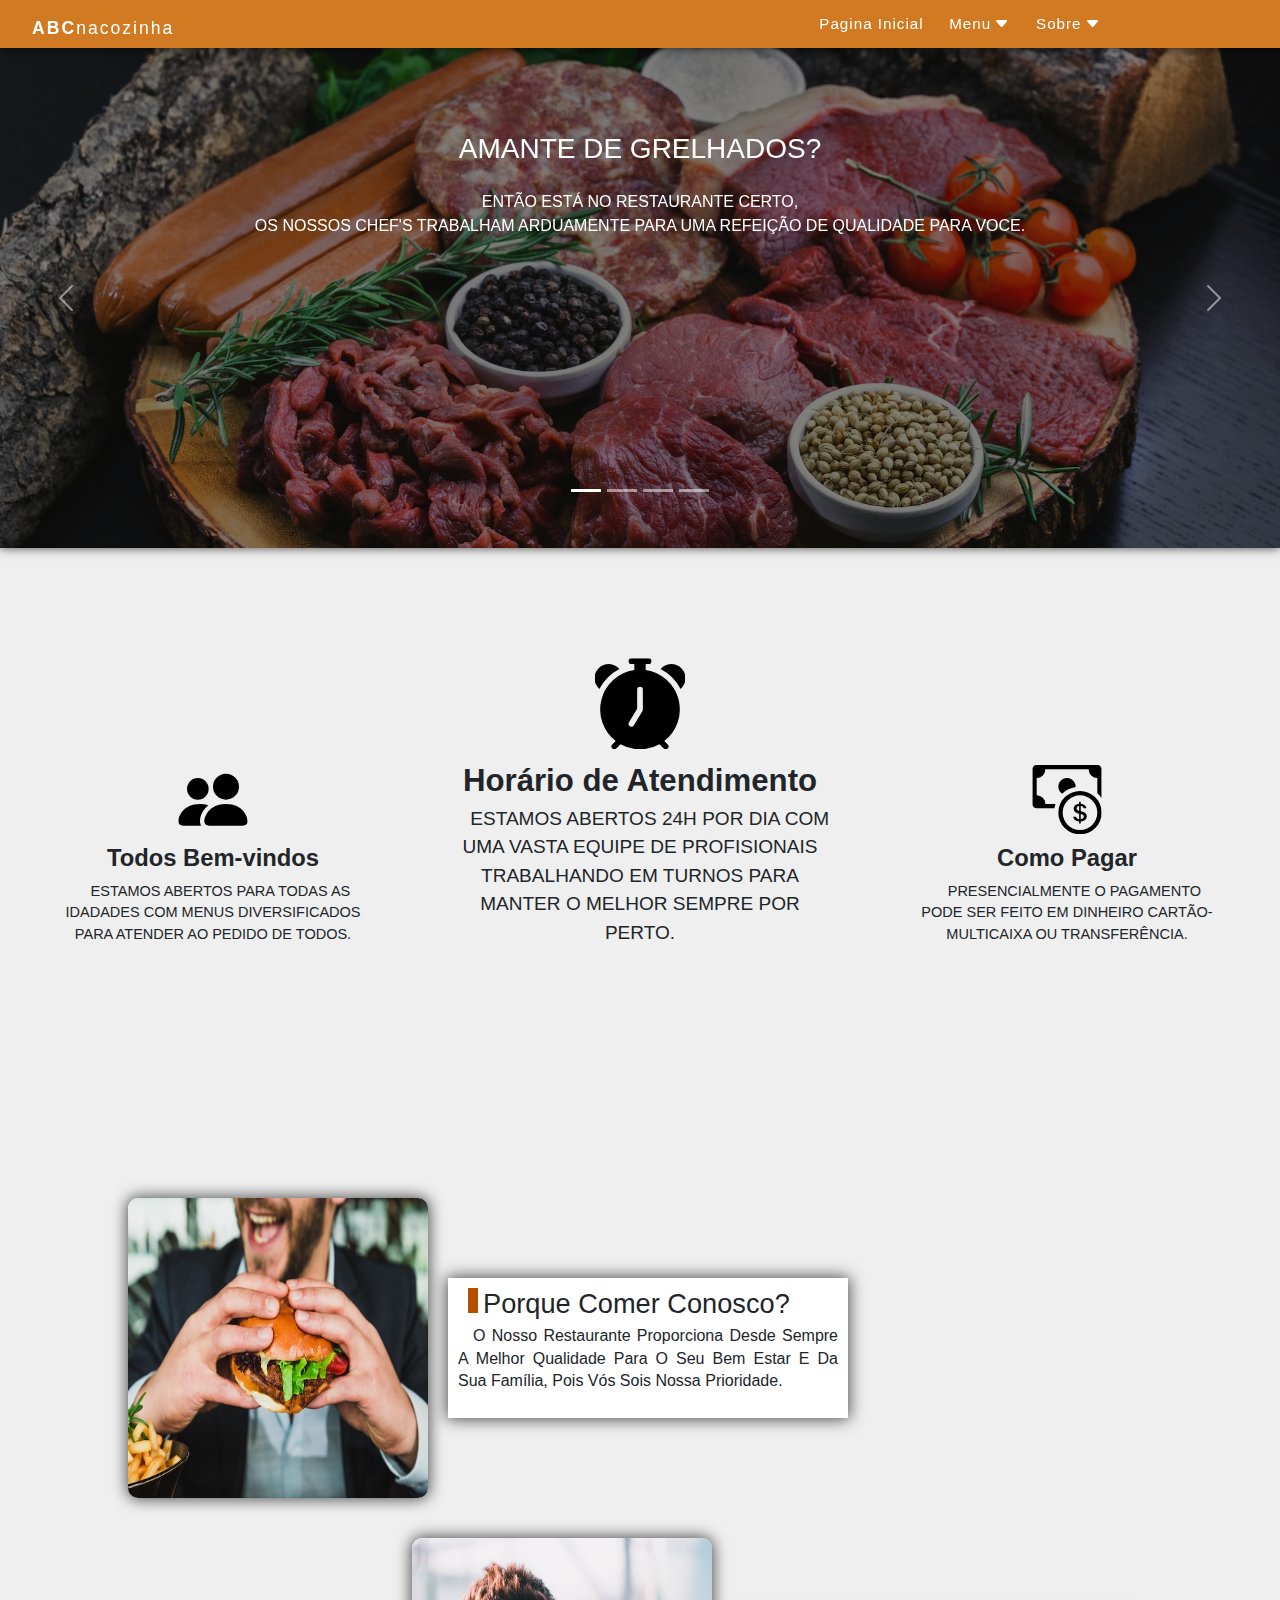
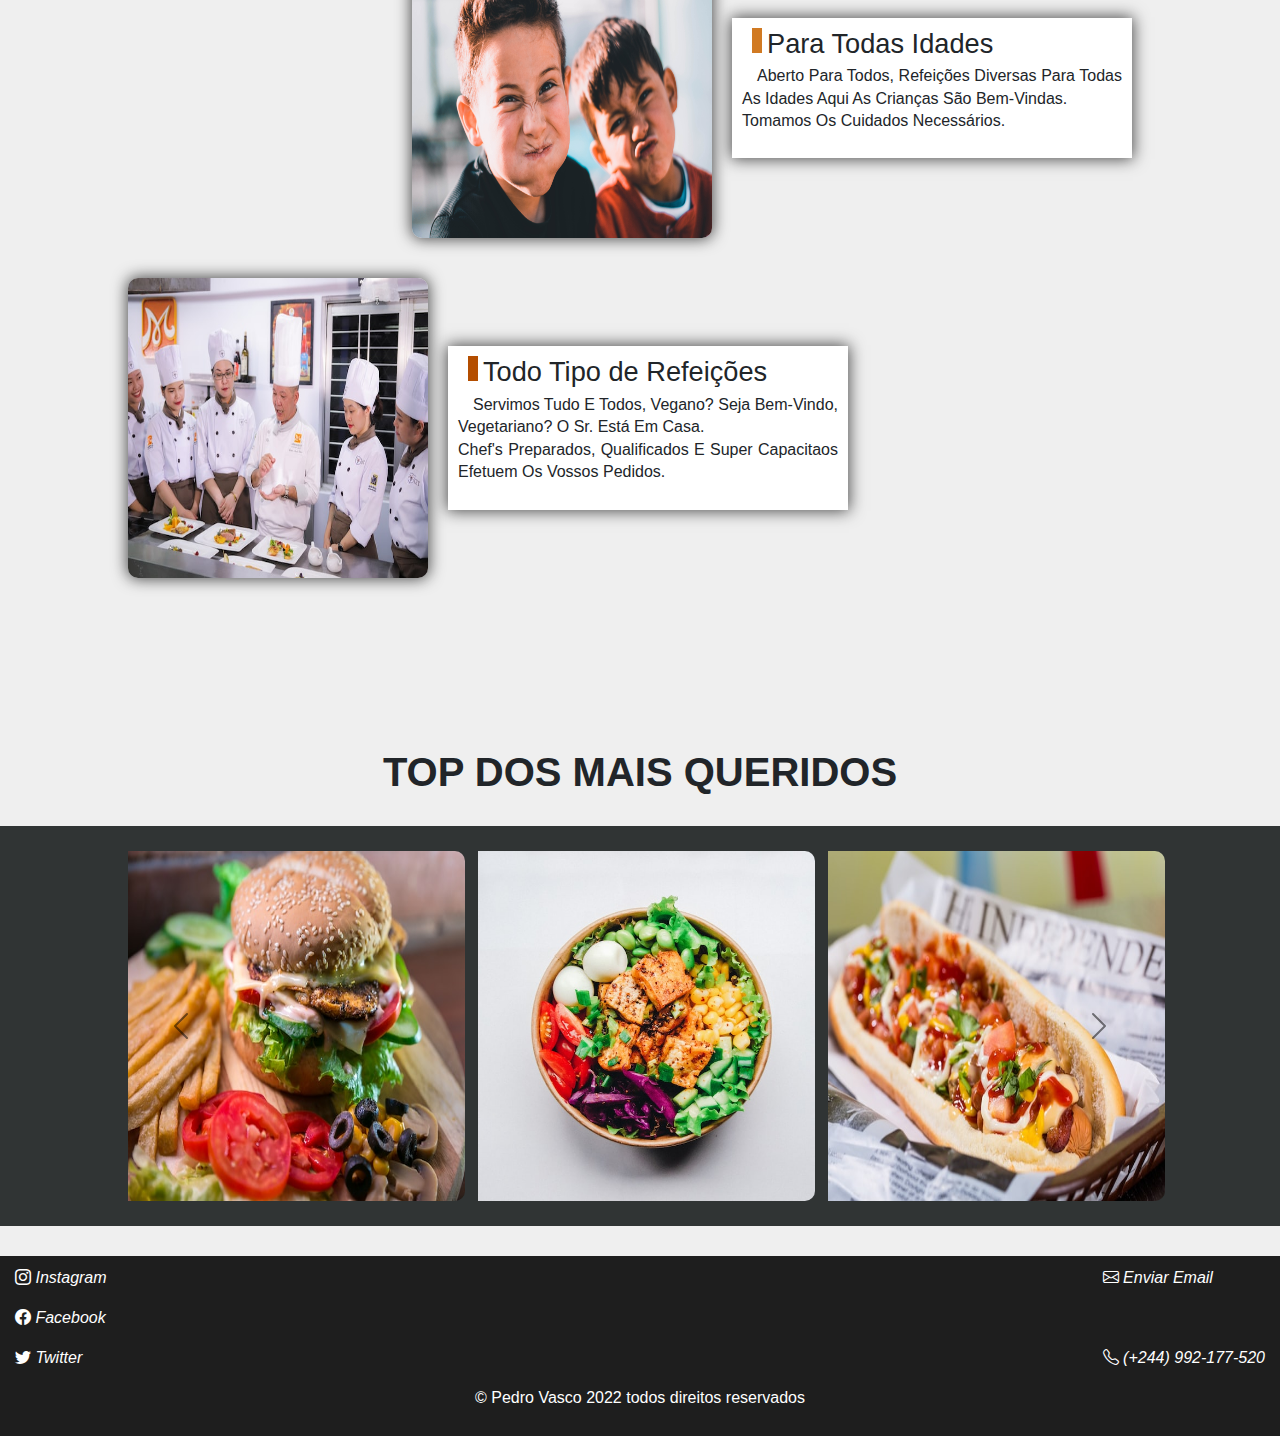
<file: index.html>
<!DOCTYPE html>
<html lang="pt">
<head>
    <meta charset="UTF-8">
    <meta http-equiv="X-UA-Compatible" content="IE=edge">
    <meta name="viewport" content="width=device-width, initial-scale=1.0">
    <link rel="icon" type="icon/png" href="/Img/ico/icons8_abc.ico">
    <link rel="stylesheet" href="/css/bootstrap.min.css">
    <link rel="stylesheet" href="/css/index.css">
    <link rel="stylesheet" href="/bootstrap-icons-1.9.1/bootstrap-icons.css">
    <title>ABCnacozinha | Início</title>
</head>
<body>
    <header>
        <div class="container-menu">
            <input type="checkbox" name="" id="check">
            <div class="logo-container">
                <h3 class="logo">ABC<span>nacozinha</span></h3>
            </div>
            <div class="nav-btn">
                <div class="nav-links">
                    <ul>
                        <li class="nav-link" style="--i: .6s">
                            <a href="index.html">Pagina Inicial</a>
                        </li>
                        <li class="nav-link" style="--i: .85s">
                            <a href="#">Menu<i class="bi-caret-down-fill"></i></a>
                            <div class="dropdown">
                                <ul>
                                    <li class="dropdown-link">
                                        <a href="/forms/menu-normal.html">Normal - (Diversidade)</a>
                                    </li>
                                    <li class="dropdown-link">
                                        <a href="/forms/menu-especial.html">Especial - (Diversidade)</a>
                                    </li>
                                    <li class="dropdown-link">
                                        <a href="/forms/menu-doces-sugestoes.html">Doces & Sugestões</a>
                                    </li>
                                    <li class="dropdown-link">
                                        <a href="/forms/menu-bebibas.html">Bebidas</a>
                                    </li>
                                    <div class="arrow"></div>
                                </ul>
                            </div>
                        </li>
                        <li class="nav-link" style="--i: 1.1s">
                            <a href="#">Sobre<i class="bi-caret-down-fill"></i></a>
                            <div class="dropdown">
                                <ul>
                                    <li class="dropdown-link">
                                        <a href="/forms/sobre-nossa-equipe.html">Nossa Equipe</a>
                                    </li>
                                    <li class="dropdown-link">
                                        <a href="/forms/sobre-nosso-espaco.html">Nosso Espaço</a>
                                    </li>
                                    <div class="arrow"></div>
                                </ul>
                            </div>
                        </li>
                    </ul>
                </div>
                
            </div>

            <div class="hamburguer-menu-container">
                <div class="hamburguer-menu">
                    <div></div>
                </div>
            </div>
        </div>
    </header>
    <div class="container-principal">
        <div id="hero-carousel" class="carousel carousel1 slide" data-bs-ride="carousel">
            <div class="carousel-indicators">
                
              <button type="button" data-bs-target="#hero-carousel" data-bs-slide-to="0" class="active" aria-current="true" aria-label="Slide 1"></button>
              <button type="button" data-bs-target="#hero-carousel" data-bs-slide-to="1" aria-label="Slide 2"></button>
              <button type="button" data-bs-target="#hero-carousel" data-bs-slide-to="2" aria-label="Slide 3"></button>
              <button type="button" data-bs-target="#hero-carousel" data-bs-slide-to="3" aria-label="Slide 4"></button>
            </div>
            <div class="carousel-inner">
              <div class="carousel-item active c-item">
                <img src="/Img/Slider-banner/eiliv-aceron-YlAmh_X_SsE-unsplash 2.jpg"class="d-block w-100 i-slide c-img" alt="...">
                <div class="carousel-caption top-0 mt-3  left-0 d-none d-md-block">
                    <h1 class="mt-5 fs-3 text-uppercase">Amante de Grelhados?</h1>
                    <p class="mt-4 fs-6 text-uppercase">Então está no restaurante certo, <br>os nossos chef'S trabalham 
                        arduamente para uma refeição de qualidade para voce.</p>
                  </div>
              </div>
              <div class="carousel-item c-item">
                <img src="/Img/Slider-banner/davide-cantelli-jpkfc5_d-DI-unsplash 2.jpg" class="d-block w-100 i-slide c-img" alt="...">
                <div class="carousel-caption top-0 mt-4 d-none d-md-block">
                    <h1 class="mt-5 fs-3 text-uppercase">Chegou a Hora do Almoço?</h1>
                    <p class="mt-4 fs-6 text-uppercase">Então? podemos servi-lo Sr.? venha <br>
                        Conheça agora o nosso novo menu, com pratos diversos e típicos da terra.</p>
                  </div>
              </div>
              <div class="carousel-item c-item">
                <img src="/Img/Slider-banner/carolina-marinelli-PkbyxvkGWcU-unsplash.jpg" class="d-block w-100 i-slide c-img" alt="...">
                <div class="carousel-caption top-0 mt-4 d-none d-md-block">
                    <h1 class="mt-5 fs-3 text-uppercase">O Nosso Espaço</h1>
                    <p class="mt-4 fs-6 text-uppercase">Sinta-se em casa, agora tens a disposição <br> um local seguro 
                        para aborear as refeições como se estivesses no conforto do seu lar.</p>
                  </div>
              </div>
              <div class="carousel-item c-item">
                <img src="/Img/Slider-banner/rachel-park-hrlvr2ZlUNk-unsplash.jpg"class="d-block w-100 i-slide c-img" alt="...">
                <div class="carousel-caption top-0 mt-4 d-none d-md-block">
                    <h1 class="mt-5 fs-3 text-uppercase">Paragem Obrigatória Pelas Manhãs</h1>
                    <p class="mt-4 fs-6 text-uppercase">O seu café da manhã fortificado,<br> encontras aqui 
                        todas as manhãs tudo feito a pensar em si e num dia mais alegre.</p>
                  </div>
              </div>
            </div>
            <button class="carousel-control-prev" type="button" data-bs-target="#hero-carousel" data-bs-slide="prev">
                <span class="carousel-control-prev-icon" aria-hidden="true"></span>
                <span class="visually-hidden">Previous</span>
            </button>
            <button class="carousel-control-next" type="button" data-bs-target="#hero-carousel" data-bs-slide="next">
                <span class="carousel-control-next-icon" aria-hidden="true"></span>
                <span class="visually-hidden">Next</span>
            </button>
        </div>
        <div class="container-descricao">
            <div class="descricao">
                <div class="image-descricao-container">
                   <img src="/bootstrap-icons-1.9.1/people-fill.svg" class="image-descricao" alt=""> 
                </div>
                <h2 class="titulo-descricao">Todos Bem-vindos</h2>
                <p class="txt-descricao">estamos abertos para todas as idadades com menus diversificados
                    para atender ao pedido de todos. 
                </p>
            </div>
            <div class="descricao d-centro">
                <div class="image-descricao-container">
                    <img src="/bootstrap-icons-1.9.1/alarm-fill.svg" class="image-descricao" alt="">
                </div>
                
                <h2 class="titulo-descricao">Horário de Atendimento</h2>
                <p class="txt-descricao t-centro">estamos abertos 24h por dia com uma vasta equipe de profisionais
                    trabalhando em turnos para manter o melhor sempre por perto.
                </p>
            </div>
            <div class="descricao">
                <div class="image-descricao-container">
                    <img src="/bootstrap-icons-1.9.1/cash-coin.svg" class="image-descricao" alt="">
                </div>
                <h2 class="titulo-descricao">Como Pagar</h2>
                <p class="txt-descricao">Presencialmente o pagamento pode ser feito em dinheiro
                    cartão-multicaixa ou transferência.
                </p>
            </div>
        </div>
        <section class="vantagens" id="vantagens">
                <div class="vantagem v1">
                    <img class="image-vantagem" src="/Img/Img-menus/Normal/fast-food/sander-dalhuisen-nA6Xhnq2Od8-unsplash.jpg" alt="">
                    <div class="content">
                        <h2 class="vantagem-titulo">Porque Comer Conosco?</h2>
                        <p class="vantagem-descricao">o nosso restaurante proporciona desde sempre a melhor qualidade
                            para o seu bem estar e da sua família, pois vós sois nossa prioridade.
                        </p>
                    </div>
                </div>
        
                <div class="vantagem v2">
                    <img class="image-vantagem" src="/Img/criancas.jpg" alt="">
                    <div class="content">
                        <h2 class="vantagem-titulo">Para Todas Idades</h2>
                        <p class="vantagem-descricao">aberto para todos, refeições diversas para todas as Idades
                            aqui as crianças são bem-vindas. <br> tomamos os cuidados necessários.
                        </p>
                    </div>
                </div>
        
                <div class="vantagem v3">
                    <img class="image-vantagem" src="/Img/Chefs/tr-ng-trung-c-p-kinh-t-du-l-ch-thanh-ph-h-chi-minh-cet-4iLrM6S5mCI-unsplash.jpg" alt="">
                    <div class="content">
                        <h2 class="vantagem-titulo">Todo Tipo de Refeições</h2>
                        <p class="vantagem-descricao">Servimos tudo e todos, Vegano? seja Bem-vindo, Vegetariano?
                            o sr. está em casa. <br> chef's preparados, qualificados e super capacitaos
                            efetuem os vossos pedidos.
                        </p>                    
                    </div>
                </div>
        </section>
        <h1 class="titulo-destaque">Top dos Mais Queridos</h1>
        <div class="container-card">
            <div id="carouselExampleControls" class="carousel carousel-dark slide d-none-sm-block" data-bs-ride="carousel">
                <div class="carousel-inner">
                    <div class="carousel-item active ">
                        <div class="cards-wrapper">
                            <div class="image-destaque ">
                            <img class="img-destaque" src="/Img/Img-menus/Normal/fast-food/haseeb-jamil-J9lD6FS6_cs-unsplash.jpg" alt="Hambúrguer">
                            <div class="i"></div>
                            <img src="/Img/1588097.svg" alt="" class="i">
                            </div>
                            <div class="image-destaque esconder">
                                <img class="img-destaque" src="/Img/Img-menus/Vegetariano/almoco/anh-nguyen-kcA-c3f_3FE-unsplash.jpg" alt="Vegetariano">
                                <img src="/Img/1588097.svg" alt="" class="i">
                            </div>
                            <div class="image-destaque ">
                                <img class="img-destaque" src="/Img/Img-menus/Normal/fast-food/daniel-lloyd-blunk-fernandez-FjXCbRMMSSc-unsplash.jpg" alt="Cachorro">
                                <img src="/Img/1588097.svg" alt="" class="i">
                            </div>
                        </div>
                    </div>
                    <div class="carousel-item">
                        <div class="cards-wrapper">
                            <div class="image-destaque ">
                                <img class="img-destaque" src="/Img/Img-menus/Vegetariano/almoco/anh-nguyen-kcA-c3f_3FE-unsplash.jpg" alt="Vegetariano">
                                <img src="/Img/1588097.svg" alt="" class="i">
                            </div>
                            <div class="image-destaque esconder">
                            <img class="img-destaque" src="/Img/Img-menus/Normal/fast-food/daniel-lloyd-blunk-fernandez-FjXCbRMMSSc-unsplash.jpg" alt="Cachorro">
                            <img src="/Img/1588097.svg" alt="" class="i">
                            </div>
                            <div class="image-destaque ">
                                <img class="img-destaque" src="/Img/Img-menus/Doces-Sugestoes/Salgados/jose-ignacio-pompe-s-Z-h0fEiBM-unsplash.jpg" alt="Carne">
                                <img src="/Img/1588097.svg" alt="" class="i">
                            </div>
                        </div>
                    </div>
                    <div class="carousel-item">
                        <div class="cards-wrapper">
                            <div class="image-destaque" >
                                <img class="img-destaque" src="/Img/Img-menus/Normal/fast-food/daniel-lloyd-blunk-fernandez-FjXCbRMMSSc-unsplash.jpg" alt="Cachorro">
                                <img src="/Img/1588097.svg" alt="" class="i">
                            </div> 
                            <div class="image-destaque " >
                                <img class="img-destaque" src="/Img/Img-menus/Doces-Sugestoes/Salgados/jose-ignacio-pompe-s-Z-h0fEiBM-unsplash.jpg" alt="Carne">
                                <img src="/Img/1588097.svg" alt="" class="i">
                            </div>
                            <div class="image-destaque esconder ">
                                <img class="img-destaque" src="/Img/Img-menus/Normal/fast-food/haseeb-jamil-J9lD6FS6_cs-unsplash.jpg" alt="Hambúrguer">
                                <img src="/Img/1588097.svg" alt="" class="i">
                            </div>
                           
                        </div>
                    </div>
                    <div class="carousel-item">
                        <div class="cards-wrapper">
                            <div class="image-destaque" class="image-destaque">
                            <img class="img-destaque" src="/Img/Img-menus/Doces-Sugestoes/Salgados/jose-ignacio-pompe-s-Z-h0fEiBM-unsplash.jpg" alt="Carne">
                            <img src="/Img/1588097.svg" alt="" class="i">
                            </div> 
                            <div class="image-destaque esconder" class="image-destaque">
                                <img class="img-destaque" src="/Img/Img-menus/Normal/fast-food/haseeb-jamil-J9lD6FS6_cs-unsplash.jpg" alt="Hambúrguer">
                                <img src="/Img/1588097.svg" alt="" class="i">
                            </div>
                            <div class="image-destaque " class="image-destaque">
                                <img class="img-destaque" src="/Img/Img-menus/Vegetariano/almoco/anh-nguyen-kcA-c3f_3FE-unsplash.jpg" alt="Vegetariano">
                                <img src="/Img/1588097.svg" alt="" class="i">
                            </div>
                        </div>
                    </div>
                </div>
                    <button class="carousel-control-prev" type="button" data-bs-target="#carouselExampleControls" data-bs-slide="prev">
                        <span class="carousel-control-prev-icon" aria-hidden="true"></span>
                        <span class="visually-hidden">Previous</span>
                    </button>
                    <button class="carousel-control-next" type="button" data-bs-target="#carouselExampleControls" data-bs-slide="next">
                        <span class="carousel-control-next-icon" aria-hidden="true"></span>
                        <span class="visually-hidden">Next</span>
                    </button>
            </div>
        </div>
    </div>

    <footer class="footer">
        <div class="content-f">
            <div class="geral">
                <div class="social-container">
                    <a  href="https://www.instagram.com/pedro_vasco03/"><p><i class="bi-instagram"> Instagram</i> </p></a>
                    <a  href="https://www.facebook.com/profile.php?id=100008602689735"><p><i class="bi-facebook"> Facebook</i> </p></a>
                    <a  href="https://mobile.twitter.com/PedroVasco_03"><p><i class="bi-twitter"> Twitter</i> </p></a> 
                </div>
                <div class="contacto">
                     <a href="mailto:baltazarpedro092@gmail.com?subject=Hello"><p><i class="bi-envelope"> Enviar Email</i></p></a>    
                    <p><i class="bi-telephone"> (+244) 992-177-520</i></p>
                </div>
            </div>
        
    </div>
        <div class="copy">
            <p >&#169 Pedro Vasco 2022 todos direitos reservados</p>
        </div>
        
    </footer>
    <script src="/js/bootstrap.bundle.min.js"></script>
    <script src="/js/bootstrap.min.js"></script>
    <script src="/js/index.js"></script>
</body>
</html>
</file>
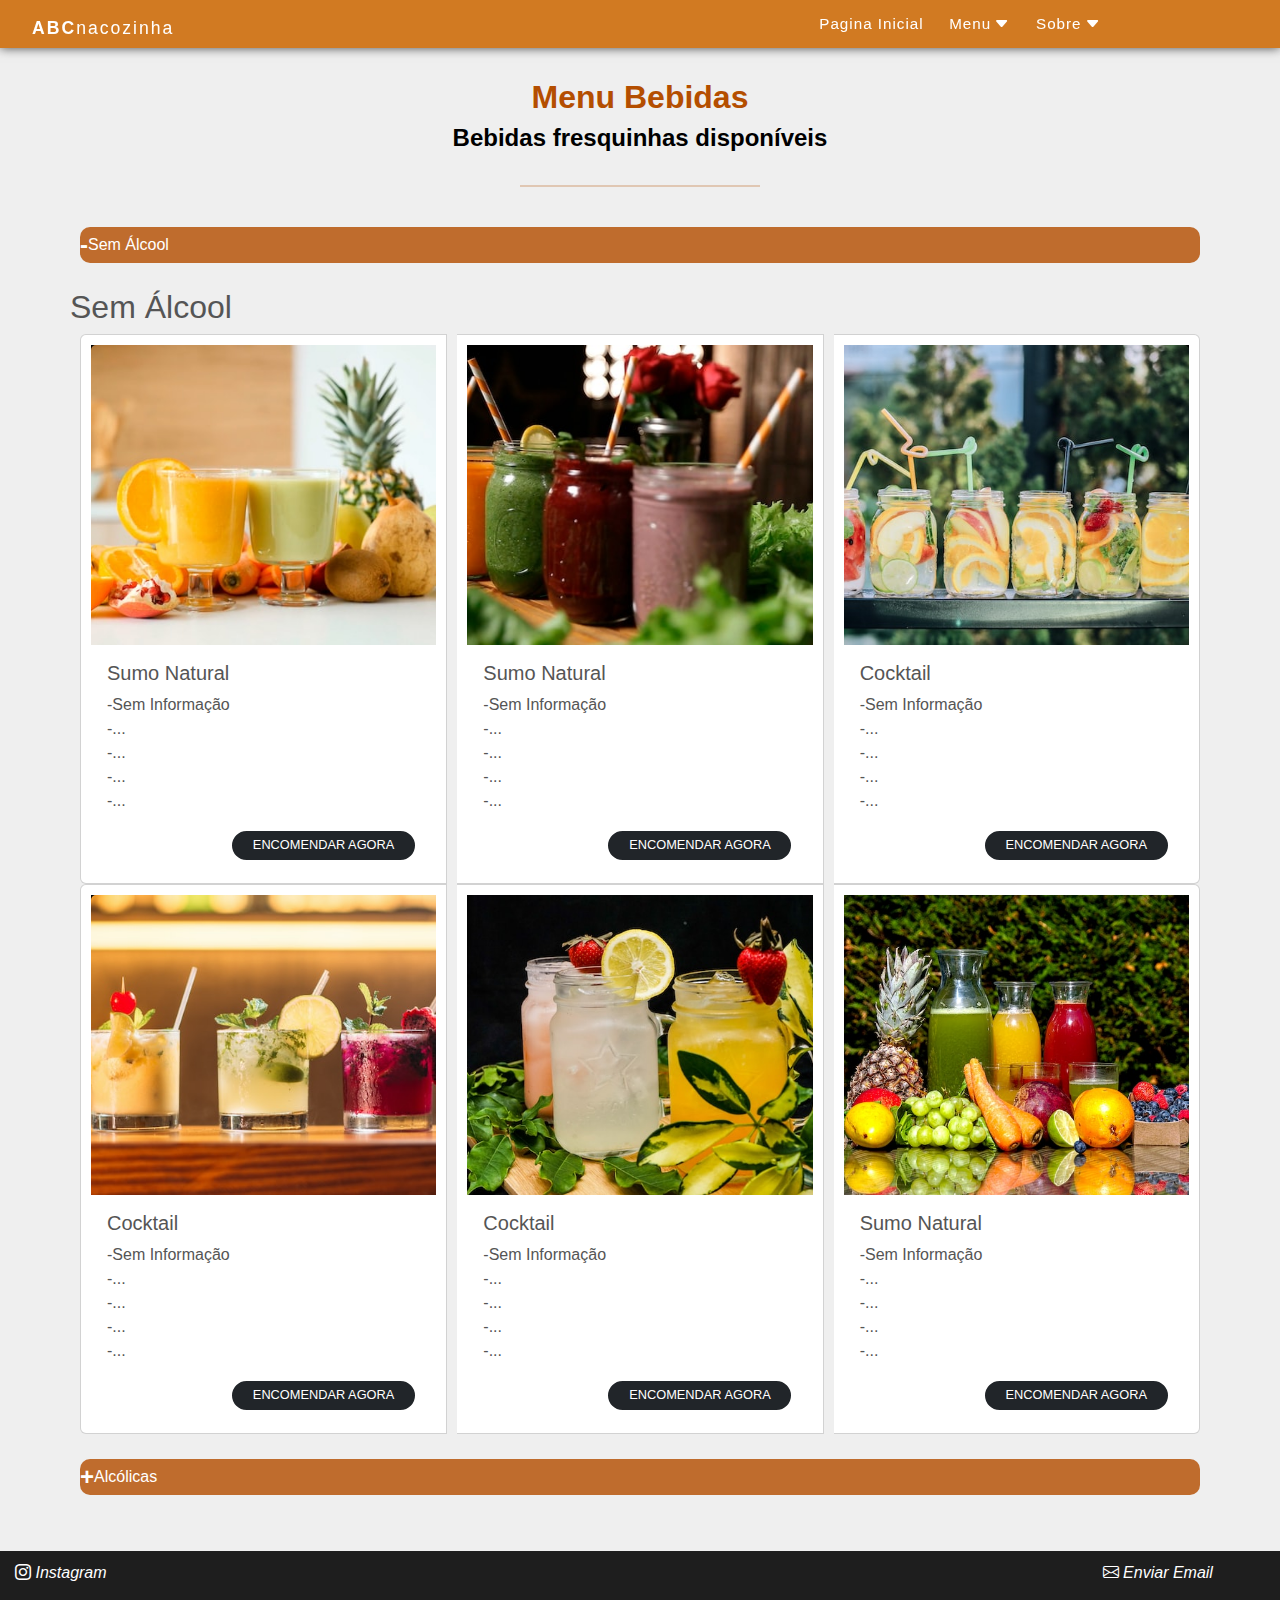
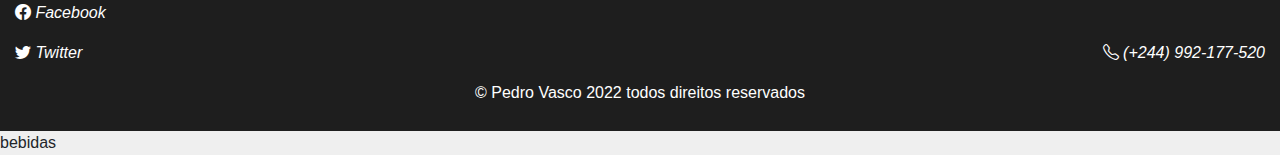
<file: forms/menu-bebibas.html>
<!DOCTYPE html>
<html lang="pt">
<head>
    <meta charset="UTF-8">
    <meta http-equiv="X-UA-Compatible" content="IE=edge">
    <meta name="viewport" content="width=device-width, initial-scale=1.0">
    <link rel="icon" type="icon/png" href="/Img/ico/icons8_abc.ico">
    <link rel="stylesheet" href="/css/bootstrap.min.css">
    <link rel="stylesheet" href="/css/index.css">
    <link rel="stylesheet" href="/css/menu.css">
    <link rel="stylesheet" href="/bootstrap-icons-1.9.1/bootstrap-icons.css">
    <title>ABCnacozinha | Bebidas</title>
</head>
<body>
    <header>
        <div class="container-menu">
            <input type="checkbox" name="" id="check">
            <div class="logo-container">
                <a href="/index.html"><h3 class="logo">ABC<span>nacozinha</span></h3></a>
            </div>
            <div class="nav-btn">
                <div class="nav-links">
                    <ul>
                        <li class="nav-link" style="--i: .6s">
                            <a href="../index.html">Pagina Inicial</a>
                        </li>
                        <li class="nav-link" style="--i: .85s">
                            <a href="#">Menu<i class="bi-caret-down-fill"></i></a>
                            <div class="dropdown">
                                <ul>
                                    <li class="dropdown-link">
                                        <a href="/forms/menu-normal.html">Normal - (Diversidade)</a>
                                    </li>
                                    <li class="dropdown-link">
                                        <a href="/forms/menu-especial.html">Especial - (Diversidade)</a>
                                    </li>
                                    <li class="dropdown-link">
                                        <a href="/forms/menu-doces-sugestoes.html">Doces & Sugestões</a>
                                    </li>
                                    <li class="dropdown-link">
                                        <a href="/forms/menu-bebibas.html">Bebidas</a>
                                    </li>
                                    <div class="arrow"></div>
                                </ul>
                            </div>
                        </li>
                        <li class="nav-link" style="--i: 1.1s">
                            <a href="#">Sobre<i class="bi-caret-down-fill"></i></a>
                            <div class="dropdown">
                                <ul>
                                    <li class="dropdown-link">
                                        <a href="/forms/sobre-nossa-equipe.html">Nossa Equipe</a>
                                    </li>
                                    <li class="dropdown-link">
                                        <a href="/forms/sobre-nosso-espaco.html">Nosso Espaço</a>
                                    </li>
                                    <div class="arrow"></div>
                                </ul>
                            </div>
                        </li>
                    </ul>
                </div>
            </div>
            <div class="hamburguer-menu-container">
                <div class="hamburguer-menu">
                    <div></div>
                </div>
            </div>
        </div>
    </header>
        <h1 class="intro">Menu Bebidas 
           <span class="inner"><br> Bebidas fresquinhas disponíveis</span> </h1>
    <hr>
    <div class="container">
        <ul class="accordion">
            <li>
                <input type="radio" name="accordin" id="sem-alcool" checked>
                <label for="sem-alcool">Sem Álcool</label>
                <div class="acontent">
                    <div class="sem-alcool extensivel">
                        <h2>Sem Álcool</h2>
                        <div class="card-group">
                                <div class="card">
                                    <div class="i-container">
                                        <img src="../Img/Img-menus/Bebidas/Sem-Alcol/jugoslocos-i8JfQDc4Ha8-unsplash.jpg" class="card-img-top i-card" alt="...">
                                    </div>
                                <div class="card-body">
                                    <h5 class="card-title">Sumo Natural</h5>
                                    <p class="card-text">
                                        -Sem Informação <br>
                                        -... <br>
                                        -... <br>
                                        -... <br>
                                        -...
                                    </p>
                                    <div class="btn-card-container">
                                        <a href="https://wa.me/+244992177520"><button class="btn btn-dark btn-card">Encomendar agora</button></a>
                                    </div>
                                </div>
                                </div>
                                <div class="card">
                                    <div class="i-container">
                                        <img src="../Img/Img-menus/Bebidas/Sem-Alcol/jugoslocos-QD4yCjlD44A-unsplash.jpg" class="card-img-top i-card" alt="...">
                                    </div>
                                <div class="card-body">
                                    <h5 class="card-title">Sumo Natural</h5>
                                    <p class="card-text">
                                        -Sem Informação <br>
                                        -... <br>
                                        -... <br>
                                        -... <br>
                                        -...
                                    </p>
                                    <div class="btn-card-container">
                                        <a href="https://wa.me/+244992177520"><button class="btn btn-dark btn-card">Encomendar agora</button></a>
                                    </div>
                                </div>
                                </div>
                                <div class="card">
                                    <div class="i-container">
                                        <img src="../Img/Img-menus/Bebidas/Sem-Alcol/kaizen-nguy-n-jcLcWL8D7AQ-unsplash.jpg" class="card-img-top i-card" alt="...">
                                    </div>
                                
                                <div class="card-body">
                                    <h5 class="card-title">Cocktail</h5>
                                    <p class="card-text">
                                        -Sem Informação <br>
                                        -... <br>
                                        -... <br>
                                        -... <br>
                                        -...
                                    </p>
                                    <div class="btn-card-container">
                                        <a href="https://wa.me/+244992177520"><button class="btn btn-dark btn-card">Encomendar agora</button></a>
                                    </div>
                                </div>
                                </div>
                            </div>
                            <div class="card-group">
                                <div class="card">
                                    <div class="i-container">
                                        <img src="../Img/Img-menus/Bebidas/Sem-Alcol/kobby-mendez-xBFTjrMIC0c-unsplash.jpg" class="card-img-top i-card" alt="...">
                                    </div>
                                <div class="card-body">
                                    <h5 class="card-title">Cocktail</h5>
                                    <p class="card-text">
                                        -Sem Informação <br>
                                        -... <br>
                                        -... <br>
                                        -... <br>
                                        -...
                                    </p>
                                    <div class="btn-card-container">
                                        <a href="https://wa.me/+244992177520"><button class="btn btn-dark btn-card">Encomendar agora</button></a>
                                    </div>
                                </div>
                                </div>
                                <div class="card">
                                    <div class="i-container">
                                        <img src="../Img/Img-menus/Bebidas/Sem-Alcol/tai-s-captures-azwmrA7bdyM-unsplash.jpg" class="card-img-top i-card" alt="...">
                                    </div>
                                <div class="card-body">
                                    <h5 class="card-title">Cocktail</h5>
                                    <p class="card-text">
                                        -Sem Informação <br>
                                        -... <br>
                                        -... <br>
                                        -... <br>
                                        -...
                                    </p>
                                    <div class="btn-card-container">
                                        <a href="https://wa.me/+244992177520"><button class="btn btn-dark btn-card">Encomendar agora</button></a>
                                    </div>
                                </div>
                                </div>
                                <div class="card">
                                    <div class="i-container">
                                        <img src="../Img/Img-menus/Bebidas/Sem-Alcol/zlatko-duric-U4QkDQW84sg-unsplash.jpg" class="card-img-top i-card" alt="...">
                                    </div>
                                
                                <div class="card-body">
                                    <h5 class="card-title">Sumo Natural</h5>
                                    <p class="card-text">
                                        -Sem Informação <br>
                                        -... <br>
                                        -... <br>
                                        -... <br>
                                        -...
                                    </p>
                                    <div class="btn-card-container">
                                        <a href="https://wa.me/+244992177520"><button class="btn btn-dark btn-card">Encomendar agora</button></a>
                                    </div>
                                </div>
                                </div>
                            </div>
                        </div>
                </div>
            </li>

            <li>
                <input type="radio" name="accordin" id="alcolicas">
                <label for="alcolicas">Alcólicas</label>
                <div class="acontent">
                    <div class="alcolicas extensivel">
                        <h2>Alcólicas</h2>
                      <div class="card-group">
                          <div class="card">
                              <div class="i-container">
                                  <img src="../Img/Img-menus/Bebidas/Alcoólicas/adam-jaime-dmkmrNptMpw-unsplash.jpg" class="card-img-top i-card" alt="...">
                              </div>
                            <div class="card-body">
                              <h5 class="card-title">Tequila</h5>
                              <p class="card-text">
                                -Sem Informação <br>
                                        -... <br>
                                        -... <br>
                                        -... <br>
                                        -...
                              </p>
                              <div class="btn-card-container">
                                        <a href="https://wa.me/+244992177520"><button class="btn btn-dark btn-card">Encomendar agora</button></a>
                                    </div>
                            </div>
                          </div>
                          <div class="card">
                              <div class="i-container">
                                  <img src="../Img/Img-menus/Bebidas/Alcoólicas/gerrie-van-der-walt-2uSnxq3M4GE-unsplash.jpg" class="card-img-top i-card" alt="...">
                              </div>
                            <div class="card-body">
                              <h5 class="card-title">Cerveja</h5>
                              <p class="card-text">
                                -Sem Informação <br>
                                        -... <br>
                                        -... <br>
                                        -... <br>
                                        -...
                              </p>
                              <div class="btn-card-container">
                                        <a href="https://wa.me/+244992177520"><button class="btn btn-dark btn-card">Encomendar agora</button></a>
                                    </div>
                            </div>
                          </div>
                          <div class="card">
                              <div class="i-container">
                                  <img src="../Img/Img-menus/Bebidas/Alcoólicas/kazuend-NmvMhov1sYc-unsplash.jpg" class="card-img-top i-card" alt="...">
                              </div>
                            
                            <div class="card-body">
                              <h5 class="card-title">Cerveja</h5>
                              <p class="card-text">
                                -Sem Informação <br>
                                        -... <br>
                                        -... <br>
                                        -... <br>
                                        -...
                              </p>
                              <div class="btn-card-container">
                                        <a href="https://wa.me/+244992177520"><button class="btn btn-dark btn-card">Encomendar agora</button></a>
                                    </div>
                            </div>
                          </div>
                        </div>
                        <div class="card-group">
                          <div class="card">
                              <div class="i-container">
                                  <img src="../Img/Img-menus/Bebidas/Alcoólicas/louis-hansel-tnmEcUS7vI8-unsplash.jpg" class="card-img-top i-card" alt="...">
                              </div>
                            <div class="card-body">
                              <h5 class="card-title">Champanhe</h5>
                              <p class="card-text">
                                -Sem Informação <br>
                                        -... <br>
                                        -... <br>
                                        -... <br>
                                        -...
                              </p>
                              <div class="btn-card-container">
                                        <a href="https://wa.me/+244992177520"><button class="btn btn-dark btn-card">Encomendar agora</button></a>
                                    </div>
                            </div>
                          </div>
                          <div class="card">
                              <div class="i-container">
                                  <img src="../Img/Img-menus/Bebidas/Alcoólicas/louis-hansel-yLUvnCFI500-unsplash.jpg" class="card-img-top i-card" alt="...">
                              </div>
                            <div class="card-body">
                              <h5 class="card-title">Cocktail</h5>
                              <p class="card-text">
                                -Sem Informação <br>
                                        -... <br>
                                        -... <br>
                                        -... <br>
                                        -...
                              </p>
                              <div class="btn-card-container">
                                        <a href="https://wa.me/+244992177520"><button class="btn btn-dark btn-card">Encomendar agora</button></a>
                                    </div>
                            </div>
                          </div>
                          <div class="card">
                              <div class="i-container">
                                  <img src="../Img/Img-menus/Bebidas/Alcoólicas/stanislav-ivanitskiy-j5SwUbcgeyA-unsplash.jpg" class="card-img-top i-card" alt="...">
                              </div>
                            
                            <div class="card-body">
                              <h5 class="card-title">Uísque</h5>
                              <p class="card-text">
                                -Sem Informação <br>
                                        -... <br>
                                        -... <br>
                                        -... <br>
                                        -...
                              </p>
                              <div class="btn-card-container">
                                        <a href="https://wa.me/+244992177520"><button class="btn btn-dark btn-card">Encomendar agora</button></a>
                                    </div>
                            </div>
                          </div>
                        </div>
                    </div>
                </div>
            </li>
        </ul>
    </div>
    <footer class="footer">
        <div class="content-f">
            <div class="geral">
                <div class="social-container">
                    <a  href="https://www.instagram.com/pedro_vasco03/"><p><i class="bi-instagram"> Instagram</i> </p></a>
                    <a  href="https://www.facebook.com/profile.php?id=100008602689735"><p><i class="bi-facebook"> Facebook</i> </p></a>
                    <a  href="https://mobile.twitter.com/PedroVasco_03"><p><i class="bi-twitter"> Twitter</i> </p></a> 
                </div>
                <div class="contacto">
                     <a href="mailto:baltazarpedro092@gmail.com?subject=Hello"><p><i class="bi-envelope"> Enviar Email</i></p></a>    
                    <p><i class="bi-telephone"> (+244) 992-177-520</i></p>
                </div>
            </div>
        
    </div>
        <div class="copy">
            <p >&#169 Pedro Vasco 2022 todos direitos reservados</p>
        </div>
        
    </footer>
    <script src="/js/bootstrap.bundle.min.js"></script>
    <script src="/js/bootstrap.min.js"></script>
    <script src="/js/index.js"></script>
    bebidas
</body>
</file>
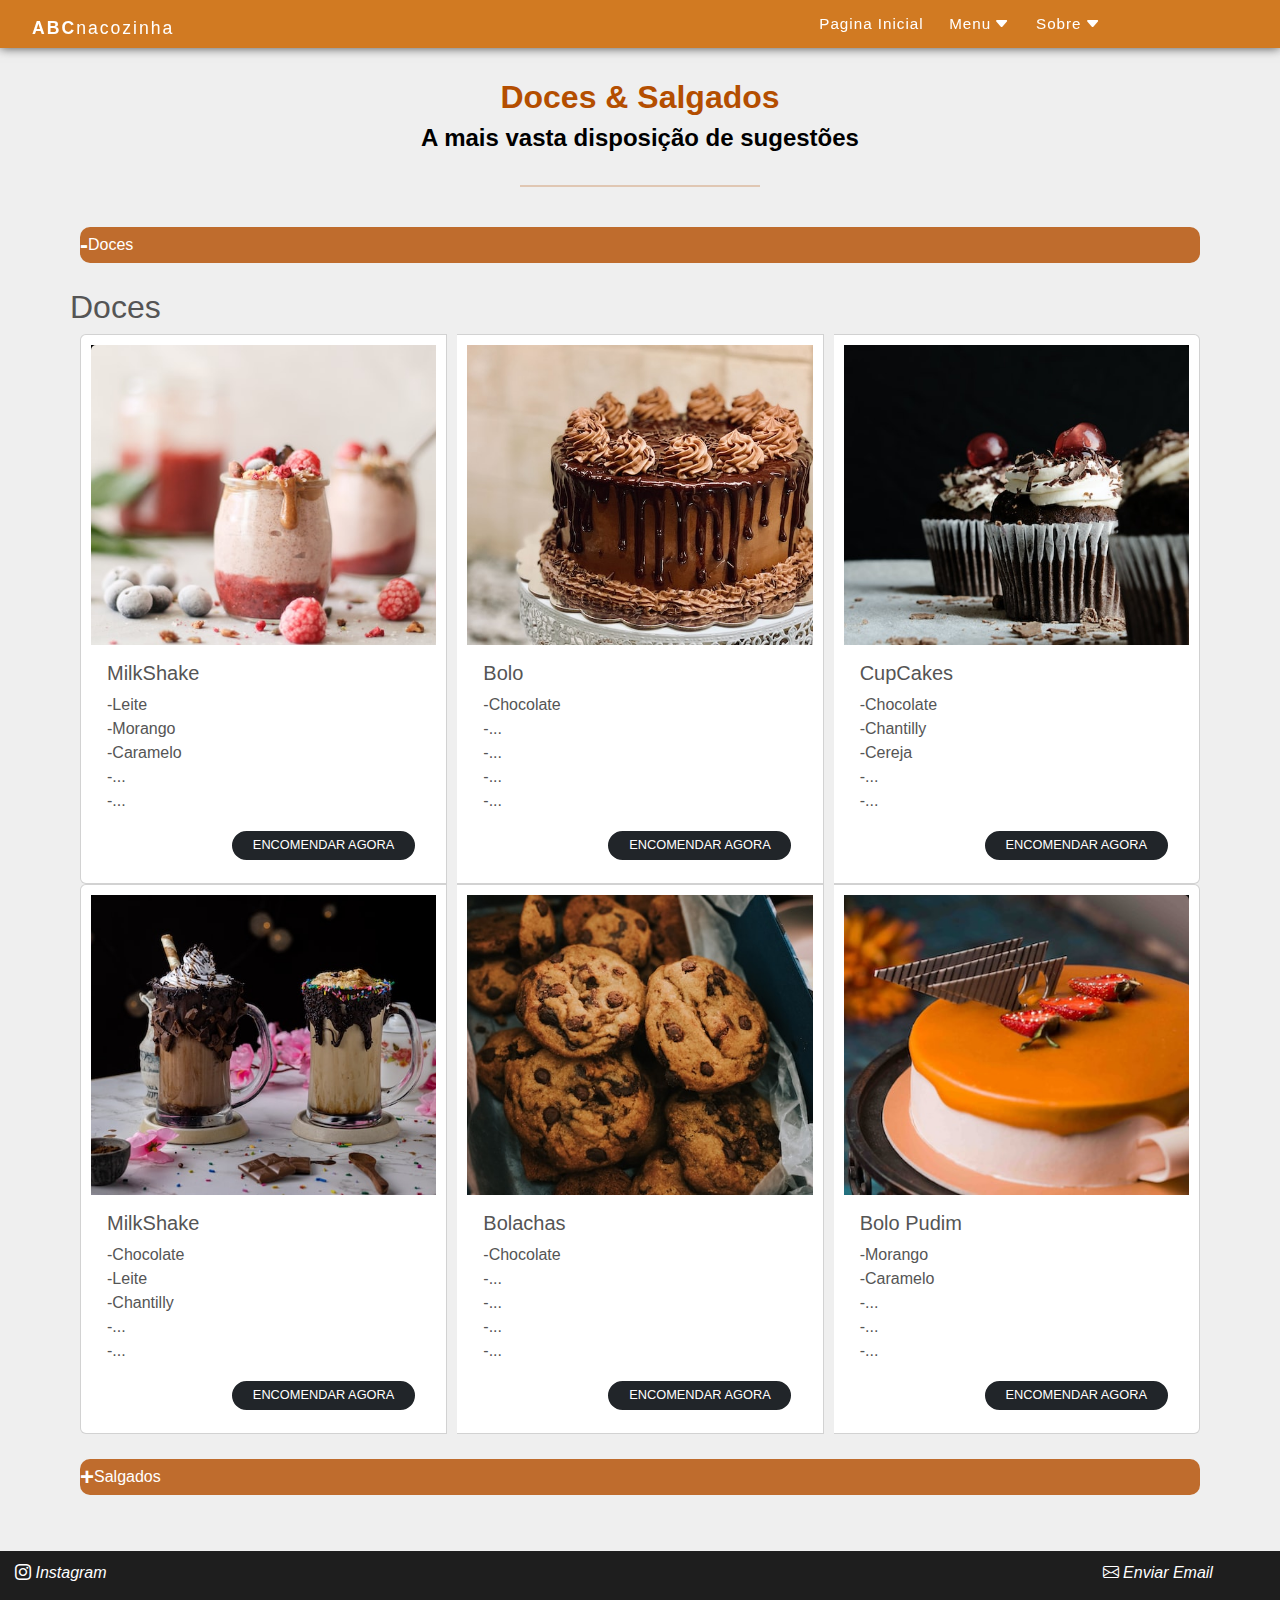
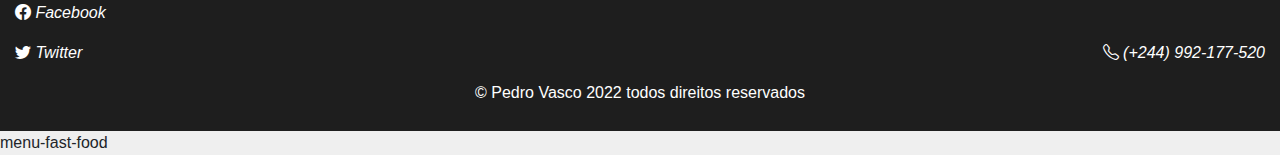
<file: forms/menu-doces-sugestoes.html>
<!DOCTYPE html>
<html lang="pt">
<head>
    <meta charset="UTF-8">
    <meta http-equiv="X-UA-Compatible" content="IE=edge">
    <meta name="viewport" content="width=device-width, initial-scale=1.0">
    <link rel="icon" type="icon/png" href="/Img/ico/icons8_abc.ico">
    <link rel="stylesheet" href="/css/bootstrap.min.css">
    <link rel="stylesheet" href="/css/index.css">
    <link rel="stylesheet" href="/css/menu.css">
    <link rel="stylesheet" href="/bootstrap-icons-1.9.1/bootstrap-icons.css">
    <title>ABCnacozinha | Doces & Salgados</title>
</head>
<body>
    <header>
        <div class="container-menu">
            <input type="checkbox" name="" id="check">
            <div class="logo-container">
                <a href="/index.html"><h3 class="logo">ABC<span>nacozinha</span></h3></a>
            </div>
            <div class="nav-btn">
                <div class="nav-links">
                    <ul>
                        <li class="nav-link" style="--i: .6s">
                            <a href="../index.html">Pagina Inicial</a>
                        </li>
                        <li class="nav-link" style="--i: .85s">
                            <a href="#">Menu<i class="bi-caret-down-fill"></i></a>
                            <div class="dropdown">
                                <ul>
                                    <li class="dropdown-link">
                                        <a href="/forms/menu-normal.html">Normal - (Diversidade)</a>
                                    </li>
                                    <li class="dropdown-link">
                                        <a href="/forms/menu-especial.html">Especial - (Diversidade)</a>
                                    </li>
                                    <li class="dropdown-link">
                                        <a href="/forms/menu-doces-sugestoes.html">Doces & Sugestões</a>
                                    </li>
                                    <li class="dropdown-link">
                                        <a href="/forms/menu-bebibas.html">Bebidas</a>
                                    </li>
                                    <div class="arrow"></div>
                                </ul>
                            </div>
                        </li>
                        <li class="nav-link" style="--i: 1.1s">
                            <a href="#">Sobre<i class="bi-caret-down-fill"></i></a>
                            <div class="dropdown">
                                <ul>
                                    <li class="dropdown-link">
                                        <a href="/forms/sobre-nossa-equipe.html">Nossa Equipe</a>
                                    </li>
                                    <li class="dropdown-link">
                                        <a href="/forms/sobre-nosso-espaco.html">Nosso Espaço</a>
                                    </li>
                                    <li class="dropdown-link">
                                        <a href="/forms/sobre-contacte-nos.html">Contacte-nos</a>
                                    </li>
                                    <div class="arrow"></div>
                                </ul>
                            </div>
                        </li>
                    </ul>
                </div>
            </div>
            <div class="hamburguer-menu-container">
                <div class="hamburguer-menu">
                    <div></div>
                </div>
            </div>
        </div>
    </header>
        <h1 class="intro">Doces & Salgados 
            <span class="inner"><br>A mais vasta disposição de sugestões</span></h1>
    <hr>
    <div class="container">
        <ul class="accordion">
            <li>
                <input type="radio" name="accordin" id="doces" checked>
                <label for="doces">Doces</label>
                <div class="acontent">
                    <div class="doces extensivel">
                        <h2>Doces</h2>
                        <div class="card-group">
                                <div class="card">
                                    <div class="i-container">
                                        <img src="../Img/Img-menus/Doces-Sugestoes/Doces/claudia-soares-ewOrvEa87j4-unsplash.jpg" class="card-img-top i-card" alt="...">
                                    </div>
                                <div class="card-body">
                                    <h5 class="card-title">MilkShake</h5>
                                    <p class="card-text">
                                        -Leite <br>
                                        -Morango <br>
                                        -Caramelo <br>
                                        -... <br>
                                        -...
                                    </p>
                                    <div class="btn-card-container">
                                        <a href="https://wa.me/+244992177520"><button class="btn btn-dark btn-card">Encomendar agora</button></a>
                                    </div>
                                </div>
                                </div>
                                <div class="card">
                                    <div class="i-container">
                                        <img src="../Img/Img-menus/Doces-Sugestoes/Doces/david-holifield-kPxsqUGneXQ-unsplash.jpg" class="card-img-top i-card" alt="...">
                                    </div>
                                <div class="card-body">
                                    <h5 class="card-title">Bolo</h5>
                                    <p class="card-text">
                                        -Chocolate <br>
                                        -... <br>
                                        -... <br>
                                        -... <br>
                                        -...</p>
                                    <div class="btn-card-container">
                                        <a href="https://wa.me/+244992177520"><button class="btn btn-dark btn-card">Encomendar agora</button></a>
                                    </div>
                                </div>
                                </div>
                                <div class="card">
                                    <div class="i-container">
                                        <img src="../Img/Img-menus/Doces-Sugestoes/Doces/michaela-baum-VnM6_liIRJ0-unsplash.jpg" class="card-img-top i-card" alt="...">
                                    </div>
                                
                                <div class="card-body">
                                    <h5 class="card-title">CupCakes</h5>
                                    <p class="card-text">
                                        -Chocolate <br>
                                        -Chantilly <br>
                                        -Cereja <br>
                                        -... <br>
                                        -...
                                    </p>
                                    <div class="btn-card-container">
                                        <a href="https://wa.me/+244992177520"><button class="btn btn-dark btn-card">Encomendar agora</button></a>
                                    </div>
                                </div>
                                </div>
                            </div>
                            <div class="card-group">
                                <div class="card">
                                    <div class="i-container">
                                        <img src="../Img/Img-menus/Doces-Sugestoes/Doces/reshu-drolia-FwXcGsWdLws-unsplash.jpg" class="card-img-top i-card" alt="...">
                                    </div>
                                <div class="card-body">
                                    <h5 class="card-title">MilkShake</h5>
                                    <p class="card-text">
                                        -Chocolate <br>
                                        -Leite <br>
                                        -Chantilly <br>
                                        -... <br>
                                        -...
                                    </p>
                                    <div class="btn-card-container">
                                        <a href="https://wa.me/+244992177520"><button class="btn btn-dark btn-card">Encomendar agora</button></a>
                                    </div>
                                </div>
                                </div>
                                <div class="card">
                                    <div class="i-container">
                                        <img src="../Img/Img-menus/Doces-Sugestoes/Doces/sj-YDvfndOs4IQ-unsplash.jpg" class="card-img-top i-card" alt="...">
                                    </div>
                                <div class="card-body">
                                    <h5 class="card-title">Bolachas</h5>
                                    <p class="card-text">
                                        -Chocolate <br>
                                        -... <br>
                                        -... <br>
                                        -... <br>
                                        -...
                                    </p>
                                    <div class="btn-card-container">
                                        <a href="https://wa.me/+244992177520"><button class="btn btn-dark btn-card">Encomendar agora</button></a>
                                    </div>
                                </div>
                                </div>
                                <div class="card">
                                    <div class="i-container">
                                        <img src="../Img/Img-menus/Doces-Sugestoes/Doces/swapnil-dwivedi-Nl8Oa6ZuNcA-unsplash.jpg" class="card-img-top i-card" alt="...">
                                    </div>
                                
                                <div class="card-body">
                                    <h5 class="card-title">Bolo Pudim</h5>
                                    <p class="card-text">
                                        -Morango <br>
                                        -Caramelo <br>
                                        -... <br>
                                        -... <br>
                                        -...
                                    </p>
                                    <div class="btn-card-container">
                                        <a href="https://wa.me/+244992177520"><button class="btn btn-dark btn-card">Encomendar agora</button></a>
                                    </div>
                                </div>
                                </div>
                            </div>
                        </div>
                </div>
            </li>

            <li>
                <input type="radio" name="accordin" id="salgados">
                <label for="salgados">Salgados</label>
                <div class="acontent">
                    <div class="salgados extensivel">
                        <h2>Salgados</h2>
                      <div class="card-group">
                          <div class="card">
                              <div class="i-container">
                                  <img src="../Img/Img-menus/Doces-Sugestoes/Salgados/cindie-hansen-cvj-7TZjvA0-unsplash.jpg" class="card-img-top i-card" alt="...">
                              </div>
                            <div class="card-body">
                              <h5 class="card-title">Carne de Cabrito</h5>
                              <p class="card-text">-Assada <br>
                                        -Ao Molho <br>
                                        -Molho Especial<br>
                                        -... <br>
                                        -...</p>
                              <div class="btn-card-container">
                                        <a href="https://wa.me/+244992177520"><button class="btn btn-dark btn-card">Encomendar agora</button></a>
                                    </div>
                            </div>
                          </div>
                          <div class="card">
                              <div class="i-container">
                                  <img src="../Img/Img-menus/Doces-Sugestoes/Salgados/eiliv-aceron-YlAmh_X_SsE-unsplash.jpg" class="card-img-top i-card" alt="...">
                              </div>
                            <div class="card-body">
                              <h5 class="card-title">Tábua Sou de Cá</h5>
                              <p class="card-text">-Linguiça<br>
                                        -Picanha <br>
                                        -Entrecosto <br>
                                        -Carne Assada <br>
                                        -...</p>
                              <div class="btn-card-container">
                                        <a href="https://wa.me/+244992177520"><button class="btn btn-dark btn-card">Encomendar agora</button></a>
                                    </div>
                            </div>
                          </div>
                          <div class="card">
                              <div class="i-container">
                                  <img src="../Img/Img-menus/Doces-Sugestoes/Salgados/emerson-vieira-cpkPJ-U9eUM-unsplash.jpg" class="card-img-top i-card" alt="...">
                              </div>
                            
                            <div class="card-body">
                              <h5 class="card-title">Churrasco Delícia</h5>
                              <p class="card-text">-Assada <br>
                                        -Molho Especial <br>
                                        -... <br>
                                        -... <br>
                                        -...</p>
                              <div class="btn-card-container">
                                        <a href="https://wa.me/+244992177520"><button class="btn btn-dark btn-card">Encomendar agora</button></a>
                                    </div>
                            </div>
                          </div>
                        </div>
                        <div class="card-group">
                          <div class="card">
                              <div class="i-container">
                                  <img src="../Img/Img-menus/Doces-Sugestoes/Salgados/jakub-kapusnak-vLQzopDRSNI-unsplash.jpg" class="card-img-top i-card" alt="...">
                              </div>
                            <div class="card-body">
                              <h5 class="card-title">Peixe</h5>
                              <p class="card-text">-Grelhado<br>
                                        -Frito <br>
                                        -Molho Especial <br>
                                        -Ao Molho <br>
                                        -...</p>
                              <div class="btn-card-container">
                                        <a href="https://wa.me/+244992177520"><button class="btn btn-dark btn-card">Encomendar agora</button></a>
                                    </div>
                            </div>
                          </div>
                          <div class="card">
                              <div class="i-container">
                                  <img src="../Img/Img-menus/Doces-Sugestoes/Salgados/jose-ignacio-pompe-s-Z-h0fEiBM-unsplash.jpg" class="card-img-top i-card" alt="...">
                              </div>
                            <div class="card-body">
                              <h5 class="card-title">Churrasco Bora Lá</h5>
                              <p class="card-text">-Assada <br>
                                        -Molho Especial<br>
                                        -... <br>
                                        -... <br>
                                        -...</p>
                              <div class="btn-card-container">
                                        <a href="https://wa.me/+244992177520"><button class="btn btn-dark btn-card">Encomendar agora</button></a>
                                    </div>
                            </div>
                          </div>
                          <div class="card">
                              <div class="i-container">
                                  <img src="../Img/Img-menus/Doces-Sugestoes/Salgados/towfiqu-barbhuiya-9J9uxuoIM9A-unsplash.jpg" class="card-img-top i-card" alt="...">
                              </div>
                            
                            <div class="card-body">
                              <h5 class="card-title">Carne de bovina</h5>
                              <p class="card-text">-Assada <br>
                                        -Ao Molho <br>
                                        -Molho Especial <br>
                                        -... <br>
                                        -...</p>
                              <div class="btn-card-container">
                                        <a href="https://wa.me/+244992177520"><button class="btn btn-dark btn-card">Encomendar agora</button></a>
                                    </div>
                            </div>
                          </div>
                        </div>
                    </div>
                </div>
            </li>
        </ul>
    </div>
    <footer class="footer">
        <div class="content-f">
            <div class="geral">
                <div class="social-container">
                    <a  href="https://www.instagram.com/pedro_vasco03/"><p><i class="bi-instagram"> Instagram</i> </p></a>
                    <a  href="https://www.facebook.com/profile.php?id=100008602689735"><p><i class="bi-facebook"> Facebook</i> </p></a>
                    <a  href="https://mobile.twitter.com/PedroVasco_03"><p><i class="bi-twitter"> Twitter</i> </p></a> 
                </div>
                <div class="contacto">
                     <a href="mailto:baltazarpedro092@gmail.com?subject=Hello"><p><i class="bi-envelope"> Enviar Email</i></p></a>    
                    <p><i class="bi-telephone"> (+244) 992-177-520</i></p>
                </div>
            </div>
        
    </div>
        <div class="copy">
            <p >&#169 Pedro Vasco 2022 todos direitos reservados</p>
        </div>
        
    </footer>
    <script src="/js/bootstrap.bundle.min.js"></script>
    <script src="/js/bootstrap.min.js"></script>
    <script src="/js/index.js"></script>
    menu-fast-food
</body>
</file>
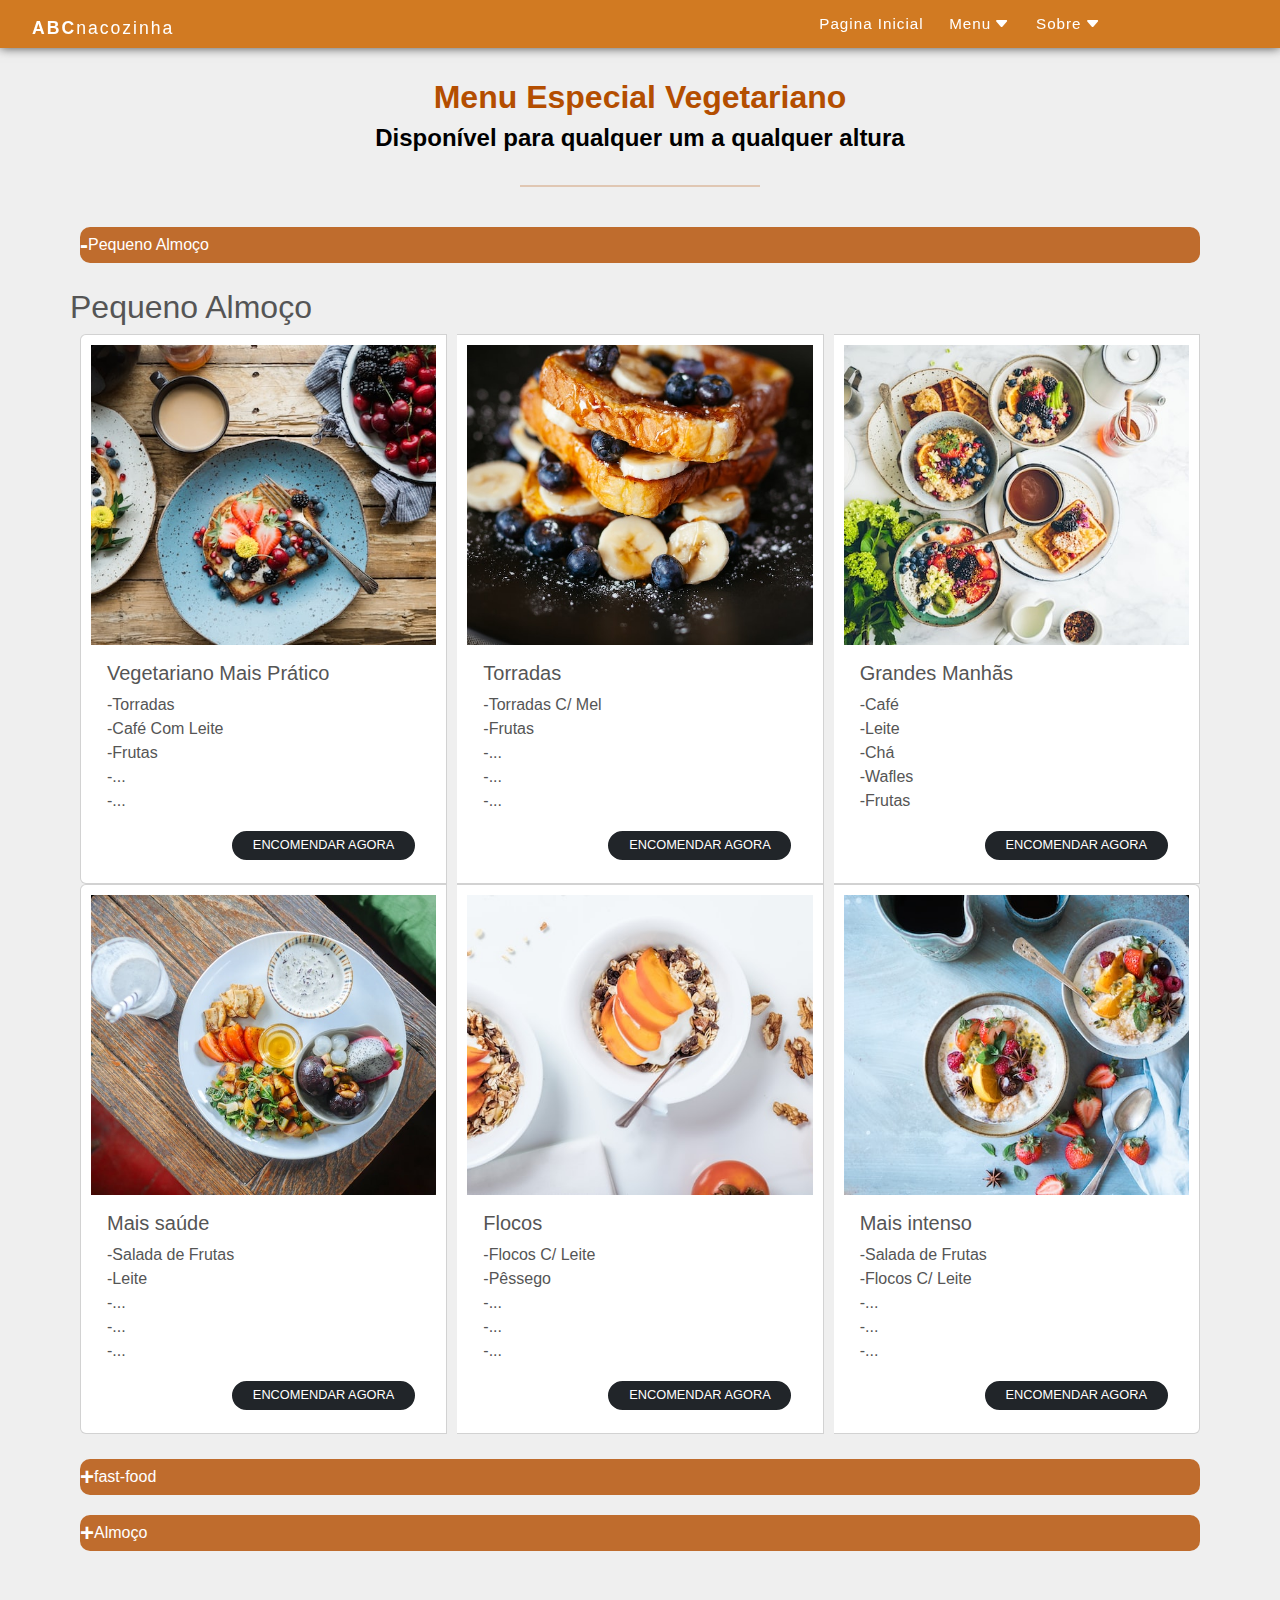
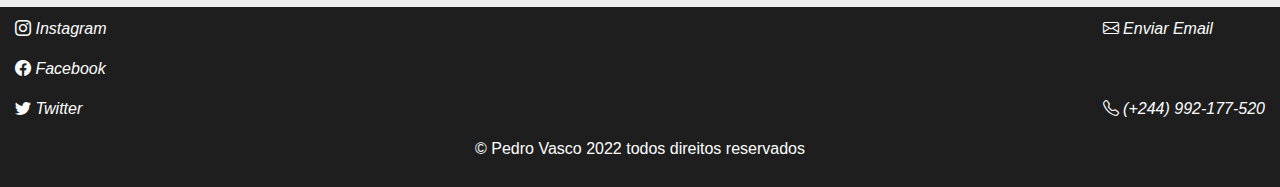
<file: forms/menu-especial.html>
<!DOCTYPE html>
<html lang="pt">
<head>
    <meta charset="UTF-8">
    <meta http-equiv="X-UA-Compatible" content="IE=edge">
    <meta name="viewport" content="width=device-width, initial-scale=1.0">
    <link rel="icon" type="icon/png" href="/Img/ico/icons8_abc.ico">
    <link rel="stylesheet" href="/css/bootstrap.min.css">
    <link rel="stylesheet" href="/css/index.css">
    <link rel="stylesheet" href="/css/menu.css">
    <link rel="stylesheet" href="/bootstrap-icons-1.9.1/bootstrap-icons.css">
    <title>ABCnacozinha | Menu-Especial</title>
</head>
<body>
    <header>
        <div class="container-menu">
            <input type="checkbox" name="" id="check">
            <div class="logo-container">
                <a href="/index.html"><h3 class="logo">ABC<span>nacozinha</span></h3></a>
            </div>
            <div class="nav-btn">
                <div class="nav-links">
                    <ul>
                        <li class="nav-link" style="--i: .6s">
                            <a href="../index.html">Pagina Inicial</a>
                        </li>
                        <li class="nav-link" style="--i: .85s">
                            <a href="#">Menu<i class="bi-caret-down-fill"></i></a>
                            <div class="dropdown">
                                <ul>
                                    <li class="dropdown-link">
                                        <a href="/forms/menu-normal.html">Normal - (Diversidade)</a>
                                    </li>
                                    <li class="dropdown-link">
                                        <a href="/forms/menu-especial.html">Especial - (Diversidade)</a>
                                    </li>
                                    <li class="dropdown-link">
                                        <a href="/forms/menu-doces-sugestoes.html">Doces & Sugestões</a>
                                    </li>
                                    <li class="dropdown-link">
                                        <a href="/forms/menu-bebibas.html">Bebidas</a>
                                    </li>
                                    <div class="arrow"></div>
                                </ul>
                            </div>
                        </li>
                        <li class="nav-link" style="--i: 1.1s">
                            <a href="#">Sobre<i class="bi-caret-down-fill"></i></a>
                            <div class="dropdown">
                                <ul>
                                    <li class="dropdown-link">
                                        <a href="/forms/sobre-nossa-equipe.html">Nossa Equipe</a>
                                    </li>
                                    <li class="dropdown-link">
                                        <a href="/forms/sobre-nosso-espaco.html">Nosso Espaço</a>
                                    </li>
                                    <div class="arrow"></div>
                                </ul>
                            </div>
                        </li>
                    </ul>
                </div>
            </div>
            <div class="hamburguer-menu-container">
                <div class="hamburguer-menu">
                    <div></div>
                </div>
            </div>
        </div>
    </header>
    <h1 class="intro">Menu Especial Vegetariano 
        <span class="inner"><br>Disponível para qualquer um a qualquer altura</span></h1>
    <hr>
<div class="container">
    <ul class="accordion">
        <li>
            <input type="radio" name="accordin" id="pequeno-almoco" checked>
            <label for="pequeno-almoco">Pequeno Almoço</label>
            <div class="acontent">
                <div class="pequeno-almoco extensivel">
                    <h2>Pequeno Almoço</h2>
                    <div class="card-group">
                            <div class="card">
                                <div class="i-container">
                                    <img src="../Img/Img-menus/Vegetariano/pequeno-almoco/brooke-lark-aGjP08-HbYY-unsplash.jpg" class="card-img-top i-card" alt="...">
                                </div>
                            <div class="card-body">
                                <h5 class="card-title">Vegetariano Mais Prático</h5>
                                <p class="card-text">
                                    -Torradas <br>
                                    -Café Com Leite <br>
                                    -Frutas <br>
                                    -... <br>
                                    -...
                                </p>
                                <div class="btn-card-container">
                                    <a href="https://wa.me/+244992177520"><button class="btn btn-dark btn-card">Encomendar agora</button></a>
                                </div>
                            </div>
                            </div>
                            <div class="card">
                                <div class="i-container">
                                    <img src="../Img/Img-menus/Vegetariano/pequeno-almoco/joseph-gonzalez-zcUgjyqEwe8-unsplash.jpg" class="card-img-top i-card" alt="...">
                                </div>
                            <div class="card-body">
                                <h5 class="card-title">Torradas</h5>
                                <p class="card-text">
                                    -Torradas C/ Mel <br>
                                    -Frutas <br>
                                    -... <br>
                                    -... <br>
                                    -...
                                </p>
                                <div class="btn-card-container">
                                    <a href="https://wa.me/+244992177520"><button class="btn btn-dark btn-card">Encomendar agora</button></a>
                                </div>
                            </div>
                            </div>
                            <div class="card">
                                <div class="i-container">
                                    <img src="../Img/Img-menus/Vegetariano/pequeno-almoco/brooke-lark-HlNcigvUi4Q-unsplash.jpg" class="card-img-top i-card" alt="...">
                                </div>
                            <div class="card-body">
                                <h5 class="card-title">Grandes Manhãs</h5>
                                <p class="card-text">
                                    -Café<br>
                                    -Leite<br>
                                    -Chá <br>
                                    -Wafles <br>
                                    -Frutas
                                </p>
                                <div class="btn-card-container">
                                    <a href="https://wa.me/+244992177520"><button class="btn btn-dark btn-card">Encomendar agora</button></a>
                                </div>
                            </div>
                            
                            </div>
                            <div class="card-group">
                                <div class="card">
                                    <div class="i-container">
                                        <img src="../Img/Img-menus/Vegetariano/pequeno-almoco/mariana-montes-de-oca-1oNoste-Kwg-unsplash.jpg" class="card-img-top i-card" alt="...">
                                    </div>
                                <div class="card-body">
                                    <h5 class="card-title">Mais saúde</h5>
                                    <p class="card-text">
                                        -Salada de Frutas <br>
                                        -Leite <br>
                                        -... <br>
                                        -... <br>
                                        -...
                                    </p>
                                    <div class="btn-card-container">
                                        <a href="https://wa.me/+244992177520"><button class="btn btn-dark btn-card">Encomendar agora</button></a>
                                    </div>
                                </div>
                                </div>
                                <div class="card">
                                    <div class="i-container">
                                        <img src="../Img/Img-menus/Vegetariano/pequeno-almoco/alexander-mils-5X8oLkzZ1fI-unsplash.jpg" class="card-img-top i-card" alt="...">
                                    </div>
                                <div class="card-body">
                                    <h5 class="card-title">Flocos</h5>
                                    <p class="card-text">
                                        -Flocos C/ Leite <br>
                                        -Pêssego <br>
                                        -... <br>
                                        -... <br>
                                        -...
                                    </p>
                                    <div class="btn-card-container">
                                        <a href="https://wa.me/+244992177520"><button class="btn btn-dark btn-card">Encomendar agora</button></a>
                                    </div>
                                </div>
                                </div>
                                <div class="card">
                                    <div class="i-container">
                                        <img src="../Img/Img-menus/Vegetariano/pequeno-almoco/brooke-lark-W9OKrxBqiZA-unsplash.jpg" class="card-img-top i-card" alt="...">
                                    </div>
                                <div class="card-body">
                                    <h5 class="card-title">Mais intenso</h5>
                                    <p class="card-text">
                                        -Salada de Frutas <br>
                                        -Flocos C/ Leite<br>
                                        -... <br>
                                        -... <br>
                                        -...
                                    </p>
                                    <div class="btn-card-container">
                                        <a href="https://wa.me/+244992177520"><button class="btn btn-dark btn-card">Encomendar agora</button></a>
                                    </div>
                                </div>
                                </div>
                        </div>
                    </div>
            </div>
        </li>

        <li>
            <input type="radio" name="accordin" id="fast-food">
            <label for="fast-food">fast-food</label>
            <div class="acontent">
                <div class="fast-food extensivel">
                    <h2>Fast Food</h2>
                  <div class="card-group">
                      <div class="card">
                          <div class="i-container">
                              <img src="../Img/Img-menus/Vegetariano/fast-food/logan-weaver-lgnwvr-qgZRZI-pKgM-unsplash.jpg" class="card-img-top i-card" alt="...">
                          </div>
                        <div class="card-body">
                          <h5 class="card-title">Batata Frita</h5>
                          <p class="card-text">
                            -Batata Frita <br>
                            -Molho Especial <br>
                            -... <br>
                            -... <br>
                            -...
                          </p>
                            <div class="btn-card-container">
                                <a href="https://wa.me/+244992177520"><button class="btn btn-dark btn-card">Encomendar agora</button></a>
                            </div>
                        </div>
                      </div>
                      <div class="card">
                          <div class="i-container">
                              <img src="../Img/Img-menus/Vegetariano/fast-food/pixzolo-photography-3tL4vtrFqTQ-unsplash.jpg" class="card-img-top i-card" alt="...">
                          </div>
                        <div class="card-body">
                          <h5 class="card-title">Sanduíche Vegetariana</h5>
                          <p class="card-text">
                                -Sanduíche <br>
                                -Molhos <br>
                                -Batata Frita <br>
                                -... <br>
                                -...
                          </p>
                            <div class="btn-card-container">
                                <a href="https://wa.me/+244992177520"><button class="btn btn-dark btn-card">Encomendar agora</button></a>
                            </div>
                        </div>
                      </div>
                      <div class="card">
                          <div class="i-container">
                              <img src="../Img/Img-menus/Vegetariano/fast-food/nicolas-perondi-UxRhrU8fPHQ-unsplash.jpg" class="card-img-top i-card" alt="...">
                          </div>
                        
                        <div class="card-body">
                          <h5 class="card-title">Pizza Vegetariana</h5>
                          <p class="card-text">
                                -Pizza <br>
                                -Queijo<br>
                                -Frutas<br>
                                -... <br>
                                -...
                          </p>
                            <div class="btn-card-container">
                                <a href="https://wa.me/+244992177520"><button class="btn btn-dark btn-card">Encomendar agora</button></a>
                            </div>
                        </div>
                        
                      </div>
                    </div>
                </div>
            </div>
        </li>

        <li>
            <input type="radio" name="accordin" id="almoco">
            <label for="almoco">Almoço</label>
            <div class="acontent">
                <div class="almoco extensivel">
                    <h2>Almoço</h2>
                  <div class="card-group">
                      <div class="card">
                          <div class="i-container">
                              <img src="../Img/Img-menus/Vegetariano/almoco/anh-nguyen-kcA-c3f_3FE-unsplash.jpg" class="card-img-top i-card" alt="...">
                          </div>
                        <div class="card-body">
                          <h5 class="card-title">Salada Vegetariana</h5>
                          <p class="card-text">
                                -Salada Vegetal<br>
                                -Ovo Fervido<br>
                                -Filete de Peixe <br>
                                -... <br>
                                -...
                          </p>
                            <div class="btn-card-container">
                                <a href="https://wa.me/+244992177520"><button class="btn btn-dark btn-card">Encomendar agora</button></a>
                            </div>
                        </div>
                      </div>
                      <div class="card">
                          <div class="i-container">
                              <img src="../Img/Img-menus/Vegetariano/almoco/anna-pelzer-IGfIGP5ONV0-unsplash.jpg" class="card-img-top i-card" alt="...">
                          </div>
                        <div class="card-body">
                          <h5 class="card-title">Mais Vivo</h5>
                          <p class="card-text">
                                -Salada Vegetal <br>
                                -Salada de Frutas<br>
                                -Molho branco<br>
                                -... <br>
                                -...
                          </p>
                            <div class="btn-card-container">
                                <a href="https://wa.me/+244992177520"><button class="btn btn-dark btn-card">Encomendar agora</button></a>
                            </div>
                        </div>
                      </div>
                      <div class="card">
                          <div class="i-container">
                              <img src="../Img/Img-menus/Vegetariano/almoco/charlesdeluvio-lQs4FcSv28Q-unsplash.jpg" class="card-img-top i-card" alt="...">
                          </div>
                        
                        <div class="card-body">
                          <h5 class="card-title">Macarrão</h5>
                          <p class="card-text">
                                -Macarrão<br>
                                -Molho Verde C/ Peixe <br>
                                -... <br>
                                -... <br>
                                -...
                          </p>
                            <div class="btn-card-container">
                                <a href="https://wa.me/+244992177520"><button class="btn btn-dark btn-card">Encomendar agora</button></a>
                            </div>
                        </div>
                      </div>
                    </div>
                    <div class="card-group">
                        <div class="card">
                            <div class="i-container">
                                <img src="../Img/Img-menus/Vegetariano/almoco/eiliv-aceron-ZuIDLSz3XLg-unsplash.jpg" class="card-img-top i-card" alt="...">
                            </div>
                          <div class="card-body">
                            <h5 class="card-title">Mais Vida</h5>
                            <p class="card-text">
                                -Salada Vegetal <br>
                                -Azeitonas <br>
                                -... <br>
                                -... <br>
                                -...
                            </p>
                                <div class="btn-card-container">
                                    <a href="https://wa.me/+244992177520"><button class="btn btn-dark btn-card">Encomendar agora</button></a>
                                </div>
                          </div>
                        </div>
                        <div class="card">
                            <div class="i-container">
                                <img src="../Img/Img-menus/Vegetariano/almoco/ella-olsson-4dQiaWKiL-Y-unsplash.jpg" class="card-img-top i-card" alt="...">
                            </div>
                          <div class="card-body">
                            <h5 class="card-title">Mais Amor</h5>
                            <p class="card-text">
                                -Salada Verde<br>
                                -Molho Branco <br>
                                -Batata doce Frita <br>
                                -... <br>
                                -...
                            </p>
                                <div class="btn-card-container">
                                    <a href="https://wa.me/+244992177520"><button class="btn btn-dark btn-card">Encomendar agora</button></a>
                                </div>
                          </div>
                        </div>
                        <div class="card">
                            <div class="i-container">
                                <img src="../Img/Img-menus/Vegetariano/almoco/ella-olsson-rD3YrnhTmf0-unsplash.jpg" class="card-img-top i-card" alt="...">
                            </div>
                          
                          <div class="card-body">
                            <h5 class="card-title">Mais Empatia</h5>
                            <p class="card-text">
                                -Salada de Frutas<br>
                                -Batata doce Frita<br>
                                -... <br>
                                -... <br>
                                -...
                            </p>
                                <div class="btn-card-container">
                                    <a href="https://wa.me/+244992177520"><button class="btn btn-dark btn-card">Encomendar agora</button></a>
                                </div>
                          </div>
                        </div>
                      </div>
                </div>
                </div>
            </div>
        </li>
    </ul>
</div>
<footer class="footer">
    <div class="content-f">
        <div class="geral">
            <div class="social-container">
                <a  href="https://www.instagram.com/pedro_vasco03/"><p><i class="bi-instagram"> Instagram</i> </p></a>
                <a  href="https://www.facebook.com/profile.php?id=100008602689735"><p><i class="bi-facebook"> Facebook</i> </p></a>
                <a  href="https://mobile.twitter.com/PedroVasco_03"><p><i class="bi-twitter"> Twitter</i> </p></a> 
            </div>
            <div class="contacto">
                 <a href="mailto:baltazarpedro092@gmail.com?subject=Hello"><p><i class="bi-envelope"> Enviar Email</i></p></a>    
                <p><i class="bi-telephone"> (+244) 992-177-520</i></p>
            </div>
        </div>
    
</div>
    <div class="copy">
        <p >&#169 Pedro Vasco 2022 todos direitos reservados</p>
    </div>
    
</footer>
<script src="/js/bootstrap.bundle.min.js"></script>
<script src="/js/bootstrap.min.js"></script>
<script src="/js/index.js"></script>
</body>
</html>
</file>
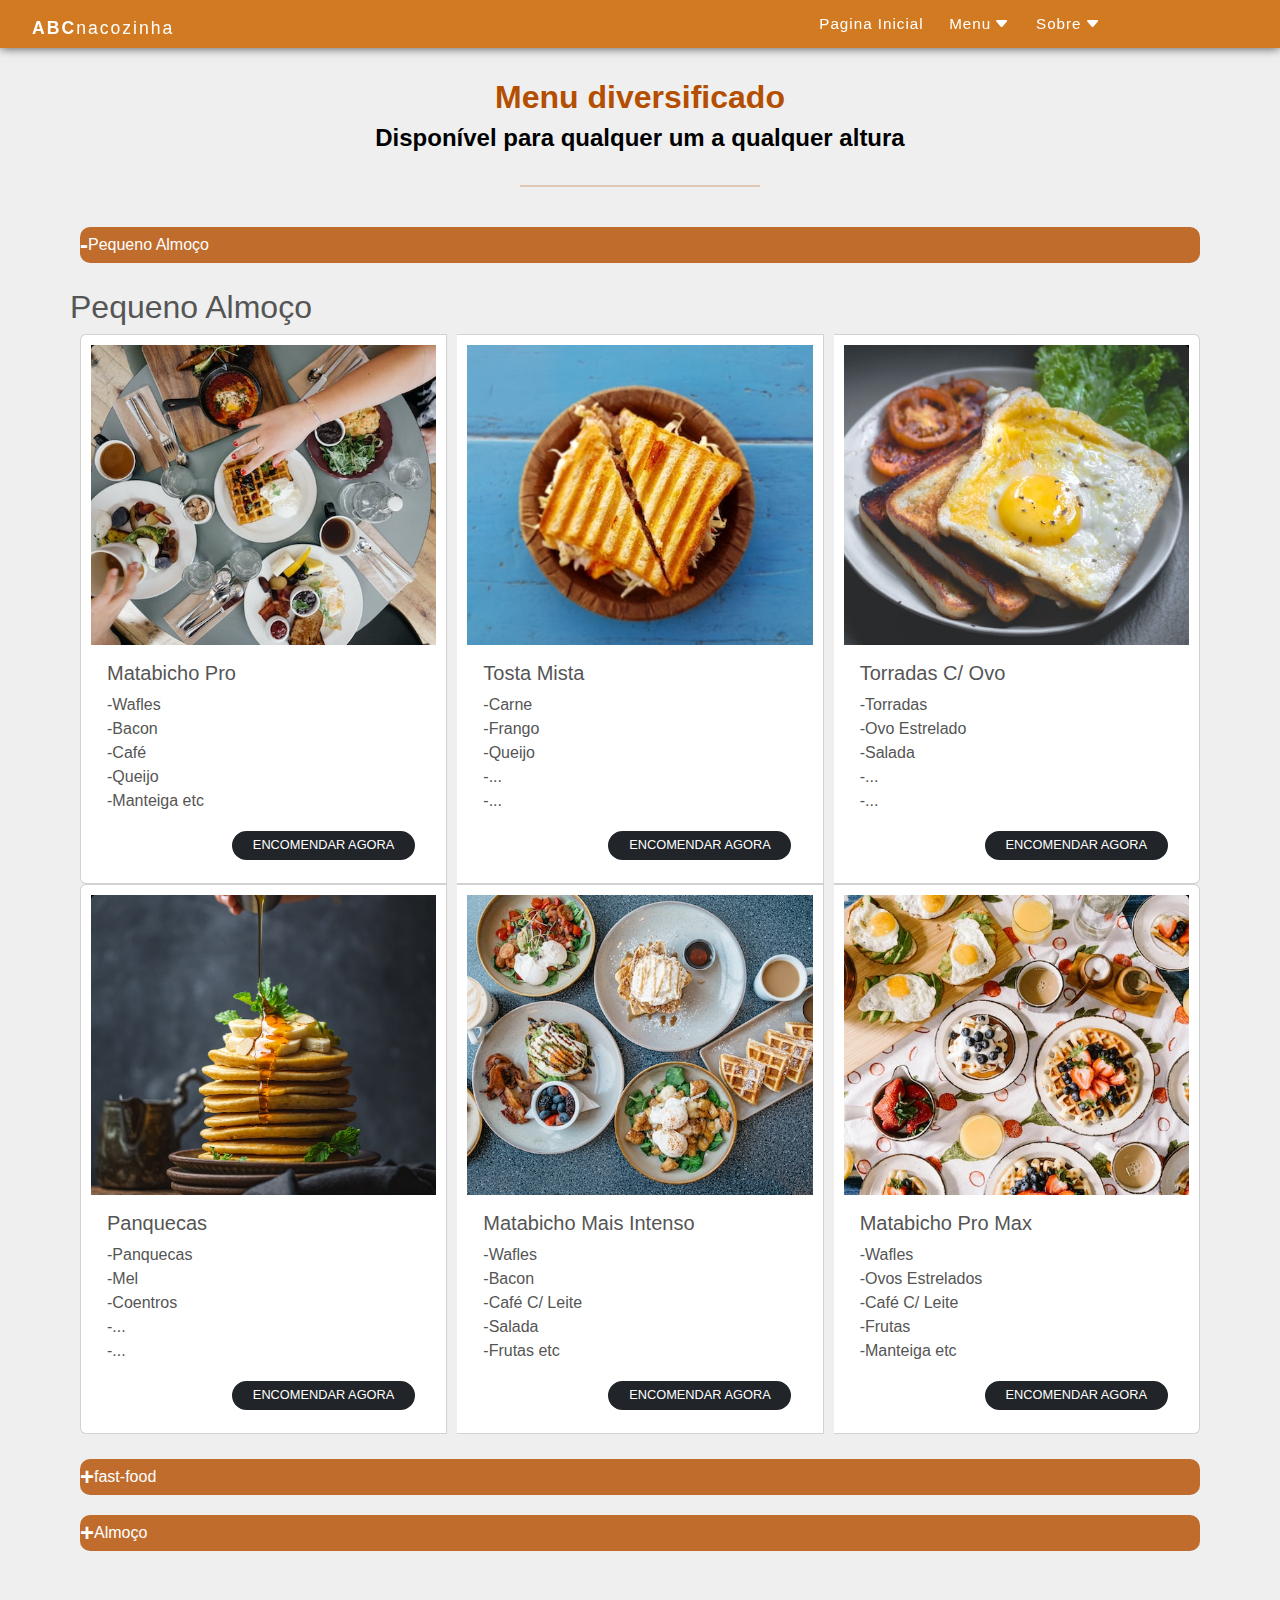
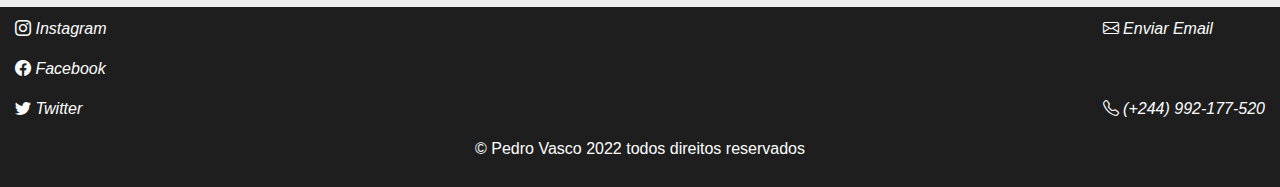
<file: forms/menu-normal.html>
<!DOCTYPE html>
<html lang="pt">
<head>
    <meta charset="UTF-8">
    <meta http-equiv="X-UA-Compatible" content="IE=edge">
    <meta name="viewport" content="width=device-width, initial-scale=1.0">
    <link rel="icon" type="icon/png" href="/Img/ico/icons8_abc.ico">
    <link rel="stylesheet" href="/css/bootstrap.min.css">
    <link rel="stylesheet" href="/css/index.css">
    <link rel="stylesheet" href="/css/menu.css">
    <link rel="stylesheet" href="/bootstrap-icons-1.9.1/bootstrap-icons.css">
    <title>ABCnacozinha | Menu-Normal</title>
</head>
<body>
    <header>
        <div class="container-menu">
            <input type="checkbox" name="" id="check">
            <div class="logo-container">
                <a href="/index.html"><h3 class="logo">ABC<span>nacozinha</span></h3></a>
            </div>
            <div class="nav-btn">
                <div class="nav-links">
                    <ul>
                        <li class="nav-link" style="--i: .6s">
                            <a href="../index.html">Pagina Inicial</a>
                        </li>
                        <li class="nav-link" style="--i: .85s">
                            <a href="#">Menu<i class="bi-caret-down-fill"></i></a>
                            <div class="dropdown">
                                <ul>
                                    <li class="dropdown-link">
                                        <a href="/forms/menu-normal.html">Normal - (Diversidade)</a>
                                    </li>
                                    <li class="dropdown-link">
                                        <a href="/forms/menu-especial.html">Especial - (Diversidade)</a>
                                    </li>
                                    <li class="dropdown-link">
                                        <a href="/forms/menu-doces-sugestoes.html">Doces & Sugestões</a>
                                    </li>
                                    <li class="dropdown-link">
                                        <a href="/forms/menu-bebibas.html">Bebidas</a>
                                    </li>
                                    <div class="arrow"></div>
                                </ul>
                            </div>
                        </li>
                        <li class="nav-link" style="--i: 1.1s">
                            <a href="#">Sobre<i class="bi-caret-down-fill"></i></a>
                            <div class="dropdown">
                                <ul>
                                    <li class="dropdown-link">
                                        <a href="/forms/sobre-nossa-equipe.html">Nossa Equipe</a>
                                    </li>
                                    <li class="dropdown-link">
                                        <a href="/forms/sobre-nosso-espaco.html">Nosso Espaço</a>
                                    </li>
                                    <div class="arrow"></div>
                                </ul>
                            </div>
                        </li>
                    </ul>
                </div>
            </div>
            <div class="hamburguer-menu-container">
                <div class="hamburguer-menu">
                    <div></div>
                </div>
            </div>
        </div>
    </header>
        <h1 class="intro">Menu diversificado 
            <span class="inner"><br>Disponível para qualquer um a qualquer altura</span></h1>
    <hr>
    <div class="container">
        <ul class="accordion">
            <li>
                <input type="radio" name="accordin" id="pequeno-almoco" checked>
                <label for="pequeno-almoco">Pequeno Almoço</label>
                <div class="acontent">
                    <div class="pequeno-almoco extensivel">
                        <h2>Pequeno Almoço</h2>
                        <div class="card-group">
                                <div class="card">
                                    <div class="i-container">
                                        <img src="../Img/Img-menus/Normal/pequeno-almoco//ali-inay-y3aP9oo9Pjc-unsplash.jpg" class="card-img-top i-card" alt="...">
                                    </div>
                                <div class="card-body">
                                    <h5 class="card-title">Matabicho Pro</h5>
                                    <p class="card-text">
                                        -Wafles <br>
                                        -Bacon <br>
                                        -Café <br>
                                        -Queijo <br>
                                        -Manteiga etc
                                    </p>
                                        <div class="btn-card-container">
                                            <a href="https://wa.me/+244992177520"><button class="btn btn-dark btn-card">Encomendar agora</button></a>
                                        </div>
                                </div>
                                </div>
                                <div class="card">
                                    <div class="i-container">
                                        <img src="../Img/Img-menus/Normal/pequeno-almoco/asnim-ansari-SqYmTDQYMjo-unsplash.jpg" class="card-img-top i-card" alt="...">
                                    </div>
                                <div class="card-body">
                                    <h5 class="card-title">Tosta Mista</h5>
                                    <p class="card-text">
                                        -Carne <br>
                                        -Frango <br>
                                        -Queijo <br>
                                        -... <br>
                                        -...
                                    </p>
                                        <div class="btn-card-container">
                                            <a href="https://wa.me/+244992177520"><button class="btn btn-dark btn-card">Encomendar agora</button></a>
                                        </div>
                                </div>
                                </div>
                                <div class="card">
                                    <div class="i-container">
                                        <img src="../Img/Img-menus/Normal/pequeno-almoco/eiliv-aceron-uAm1CZMdPCw-unsplash.jpg" class="card-img-top i-card" alt="...">
                                    </div>
                                
                                <div class="card-body">
                                    <h5 class="card-title">Torradas C/ Ovo</h5>
                                    <p class="card-text">
                                        -Torradas <br>
                                        -Ovo Estrelado <br>
                                        -Salada <br>
                                        -... <br>
                                        -...
                                    </p>
                                    <div class="btn-card-container">
                                            <a href="https://wa.me/+244992177520"><button class="btn btn-dark btn-card">Encomendar agora</button></a>
                                        </div>
                                </div>
                                </div>
                            </div>
                            <div class="card-group">
                                <div class="card">
                                    <div class="i-container">
                                        <img src="../Img/Img-menus/Normal/pequeno-almoco/chad-montano-eeqbbemH9-c-unsplash.jpg" class="card-img-top i-card" alt="...">
                                    </div>
                                <div class="card-body">
                                    <h5 class="card-title">Panquecas</h5>
                                    <p class="card-text">
                                        -Panquecas <br>
                                        -Mel <br>
                                        -Coentros <br>
                                        -... <br>
                                        -...
                                    </p>
                                    <div class="btn-card-container">
                                            <a href="https://wa.me/+244992177520"><button class="btn btn-dark btn-card">Encomendar agora</button></a>
                                        </div>
                                </div>
                                </div>
                                <div class="card">
                                    <div class="i-container">
                                        <img src="../Img/Img-menus/Normal/pequeno-almoco/davey-gravy-krsKfCC1lYw-unsplash.jpg" class="card-img-top i-card" alt="...">
                                    </div>
                                <div class="card-body">
                                    <h5 class="card-title">Matabicho Mais Intenso</h5>
                                    <p class="card-text">
                                        -Wafles <br>
                                        -Bacon <br>
                                        -Café C/ Leite<br>
                                        -Salada<br>
                                        -Frutas etc
                                    </p>
                                    <div class="btn-card-container">
                                            <a href="https://wa.me/+244992177520"><button class="btn btn-dark btn-card">Encomendar agora</button></a>
                                        </div>
                                </div>
                                </div>
                                <div class="card">
                                    <div class="i-container">
                                        <img src="../Img/Img-menus/Normal/pequeno-almoco/rachel-park-hrlvr2ZlUNk-unsplash.jpg" class="card-img-top i-card" alt="...">
                                    </div>
                                
                                <div class="card-body">
                                    <h5 class="card-title">Matabicho Pro Max</h5>
                                    <p class="card-text">
                                        -Wafles <br>
                                        -Ovos Estrelados <br>
                                        -Café C/ Leite<br>
                                        -Frutas <br>
                                        -Manteiga etc</p>
                                    <div class="btn-card-container">
                                            <a href="https://wa.me/+244992177520"><button class="btn btn-dark btn-card">Encomendar agora</button></a>
                                        </div>
                                </div>
                                </div>
                            </div>
                        </div>
                </div>
            </li>

            <li>
                <input type="radio" name="accordin" id="fast-food">
                <label for="fast-food">fast-food</label>
                <div class="acontent">
                    <div class="fast-food extensivel">
                        <h2>Fast Food</h2>
                      <div class="card-group">
                          <div class="card">
                              <div class="i-container">
                                  <img src="../Img/Img-menus/Normal/fast-food/haseeb-jamil-J9lD6FS6_cs-unsplash.jpg" class="card-img-top i-card" alt="...">
                              </div>
                            <div class="card-body">
                              <h5 class="card-title">Hambúrhuer</h5>
                              <p class="card-text">
                                -Hambúrguer <br>
                                -Batata Frita <br>
                                -Salada <br>
                                -Azeitonas <br>
                                -Cogumelos</p>
                              <div class="btn-card-container">
                                            <a href="https://wa.me/+244992177520"><button class="btn btn-dark btn-card">Encomendar agora</button></a>
                                        </div>
                            </div>
                          </div>
                          <div class="card">
                              <div class="i-container">
                                  <img src="../Img/Img-menus/Normal/fast-food/fernando-andrade-_P76trHTWDE-unsplash.jpg" class="card-img-top i-card" alt="...">
                              </div>
                            <div class="card-body">
                              <h5 class="card-title">Pizza</h5>
                              <p class="card-text">
                                -Pizza <br>
                                -Peperoni <br>
                                -Chorição <br>
                                -Queijo <br>
                                -...
                              </p>
                              <div class="btn-card-container">
                                            <a href="https://wa.me/+244992177520"><button class="btn btn-dark btn-card">Encomendar agora</button></a>
                                        </div>
                            </div>
                          </div>
                          <div class="card">
                              <div class="i-container">
                                  <img src="../Img/Img-menus/Normal/fast-food/farhad-ibrahimzade-Sk6my6_KTK0-unsplash.jpg" class="card-img-top i-card" alt="...">
                              </div>
                            
                            <div class="card-body">
                              <h5 class="card-title">Tábua Fast Bué</h5>
                              <p class="card-text">
                                -Nugets de Frango <br>
                                -Batata Frita <br>
                                -Molhos <br>
                                -... <br>
                                -...
                              </p>
                              <div class="btn-card-container">
                                            <a href="https://wa.me/+244992177520"><button class="btn btn-dark btn-card">Encomendar agora</button></a>
                                        </div>
                            </div>
                          </div>
                        </div>
                        <div class="card-group">
                          <div class="card">
                              <div class="i-container">
                                  <img src="../Img/Img-menus/Normal/fast-food/daniel-lloyd-blunk-fernandez-FjXCbRMMSSc-unsplash.jpg" class="card-img-top i-card" alt="...">
                              </div>
                            <div class="card-body">
                              <h5 class="card-title">Cachorro Quente</h5>
                              <p class="card-text">
                                -Cachorro Quente <br>
                                -Salada <br>
                                -Molhos <br>
                                -... <br>
                                -...
                              </p>
                              <div class="btn-card-container">
                                            <a href="https://wa.me/+244992177520"><button class="btn btn-dark btn-card">Encomendar agora</button></a>
                                        </div>
                            </div>
                          </div>
                          <div class="card">
                              <div class="i-container">
                                  <img src="../Img/Img-menus/Normal/fast-food/brian-chan-NbXjZomyNEM-unsplash.jpg" class="card-img-top i-card" alt="...">
                              </div>
                            <div class="card-body">
                              <h5 class="card-title">Azinhas de Frango</h5>
                              <p class="card-text">
                                -Zinger Wings <br>
                                -... <br>
                                -... <br>
                                -... <br>
                                -...
                              </p>
                              <div class="btn-card-container">
                                            <a href="https://wa.me/+244992177520"><button class="btn btn-dark btn-card">Encomendar agora</button></a>
                                        </div>
                            </div>
                          </div>
                          <div class="card">
                              <div class="i-container">
                                  <img src="../Img/Img-menus/Normal/fast-food/khalid-boutchich-N-HvSJ9M3-k-unsplash.jpg" class="card-img-top i-card" alt="...">
                              </div>
                            
                            <div class="card-body">
                              <h5 class="card-title">Tábua Mini</h5>
                              <p class="card-text">
                                -Nugets de Frango <br>
                                -Batata Frita <br>
                                -Coca-Cola <br>
                                -Maionese <br>
                                -...
                              </p>
                              <div class="btn-card-container">
                                            <a href="https://wa.me/+244992177520"><button class="btn btn-dark btn-card">Encomendar agora</button></a>
                                        </div>
                            </div>
                          </div>
                        </div>
                    </div>
                </div>
            </li>

            <li>
                <input type="radio" name="accordin" id="almoco">
                <label for="almoco">Almoço</label>
                <div class="acontent">
                    <div class="almoco extensivel">
                        <h2>Almoço</h2>
                      <div class="card-group">
                          <div class="card">
                              <div class="i-container">
                                  <img src="../Img/Img-menus/Normal/almoco/alex-munsell-auIbTAcSH6E-unsplash.jpg" class="card-img-top i-card" alt="...">
                              </div>
                            <div class="card-body">
                              <h5 class="card-title">Beef</h5>
                              <p class="card-text">
                                -Beef <br>
                                -Brócolis <br>
                                -Molho Especial<br>
                                -... <br>
                                -...
                              </p>
                                  <div class="btn-card-container">
                                    <a href="#"><button class="btn btn-dark btn-card">Comprar agora</button></a>
                                  </div>
                              
                            </div>
                          </div>
                          <div class="card">
                              <div class="i-container">
                                  <img src="../Img/Img-menus/Normal/almoco/brooke-lark--F_5g8EEHYE-unsplash.jpg" class="card-img-top i-card" alt="...">
                              </div>
                            <div class="card-body">
                              <h5 class="card-title">Espaguete</h5>
                              <p class="card-text">
                                -Espaguete <br>
                                -Salada Verde <br>
                                -Queijo <br>
                                -Vinho <br>
                                -...
                              </p>
                                <div class="btn-card-container">
                                        <a href="https://wa.me/+244992177520"><button class="btn btn-dark btn-card">Encomendar agora</button></a>
                                </div>
                            </div>
                          </div>
                          <div class="card">
                              <div class="i-container">
                                  <img src="../Img/Img-menus/Normal/almoco/chad-montano-MqT0asuoIcU-unsplash.jpg" class="card-img-top i-card" alt="...">
                              </div>
                            
                            <div class="card-body">
                              <h5 class="card-title">Pizza</h5>
                              <p class="card-text">
                                -Pizza Mista<br>
                                -Carnes Diversas <br>
                                -Ananás <br>
                                -... <br>
                                -...
                              </p>
                                <div class="btn-card-container">
                                    <a href="https://wa.me/+244992177520"><button class="btn btn-dark btn-card">Encomendar agora</button></a>
                                </div>
                            </div>
                          </div>
                        </div>
                        <div class="card-group">
                          <div class="card">
                              <div class="i-container">
                                  <img src="../Img/Img-menus/Normal/almoco/davide-cantelli-jpkfc5_d-DI-unsplash.jpg" class="card-img-top i-card" alt="...">
                              </div>
                            <div class="card-body">
                              <h5 class="card-title">Tábua Terra e Mar</h5>
                              <p class="card-text">
                                -Lagostas <br>
                                -Paté <br>
                                -Salada <br>
                                -... <br>
                                -...
                              </p>
                                <div class="btn-card-container">
                                     <a href="https://wa.me/+244992177520"><button class="btn btn-dark btn-card">Encomendar agora</button></a>
                                </div>
                            </div>
                          </div>
                          <div class="card">
                              <div class="i-container">
                                  <img src="../Img/Img-menus/Normal/almoco/spencer-davis-vJsj-hgOEG0-unsplash.jpg" class="card-img-top i-card" alt="...">
                              </div>
                            <div class="card-body">
                              <h5 class="card-title">Tábua Me Leva Contigo</h5>
                              <p class="card-text">
                                -Carne <br>
                                -Frango <br>
                                -Hambúrguer <br>
                                -Pizza <br>
                                -Batata Frita
                              </p>
                              <div class="btn-card-container">
                                    <a href="https://wa.me/+244992177520"><button class="btn btn-dark btn-card">Encomendar agora</button></a>
                                </div>
                            </div>
                          </div>
                          <div class="card">
                              <div class="i-container">
                                  <img src="../Img/Img-menus/Normal/almoco/victoria-shes-UC0HZdUitWY-unsplash 2.jpg" class="card-img-top i-card" alt="...">
                              </div>
                            
                            <div class="card-body">
                              <h5 class="card-title">Churrasco Conosco</h5>
                              <p class="card-text">
                                -Carnes <br>
                                -Linguiça <br>
                                -Ketchup <br>
                                -Molho Branco <br>
                                -Banana Frita
                              </p>
                                <div class="btn-card-container">
                                    <a href="https://wa.me/+244992177520"><button class="btn btn-dark btn-card">Encomendar agora</button></a>
                                </div>
                            </div>
                          </div>
                        </div>
                    </div>
                </div>
            </li>
        </ul>
    </div>
    <footer class="footer">
        <div class="content-f">
            <div class="geral">
                <div class="social-container">
                    <a  href="https://www.instagram.com/pedro_vasco03/"><p><i class="bi-instagram"> Instagram</i> </p></a>
                    <a  href="https://www.facebook.com/profile.php?id=100008602689735"><p><i class="bi-facebook"> Facebook</i> </p></a>
                    <a  href="https://mobile.twitter.com/PedroVasco_03"><p><i class="bi-twitter"> Twitter</i> </p></a> 
                </div>
                <div class="contacto">
                     <a href="mailto:baltazarpedro092@gmail.com?subject=Hello"><p><i class="bi-envelope"> Enviar Email</i></p></a>    
                    <p><i class="bi-telephone"> (+244) 992-177-520</i></p>
                </div>
            </div>
        
    </div>
        <div class="copy">
            <p >&#169 Pedro Vasco 2022 todos direitos reservados</p>
        </div>
        
    </footer>
    <script src="/js/bootstrap.bundle.min.js"></script>
    <script src="/js/bootstrap.min.js"></script>
    <script src="/js/index.js"></script>
</body>
</html>
</file>
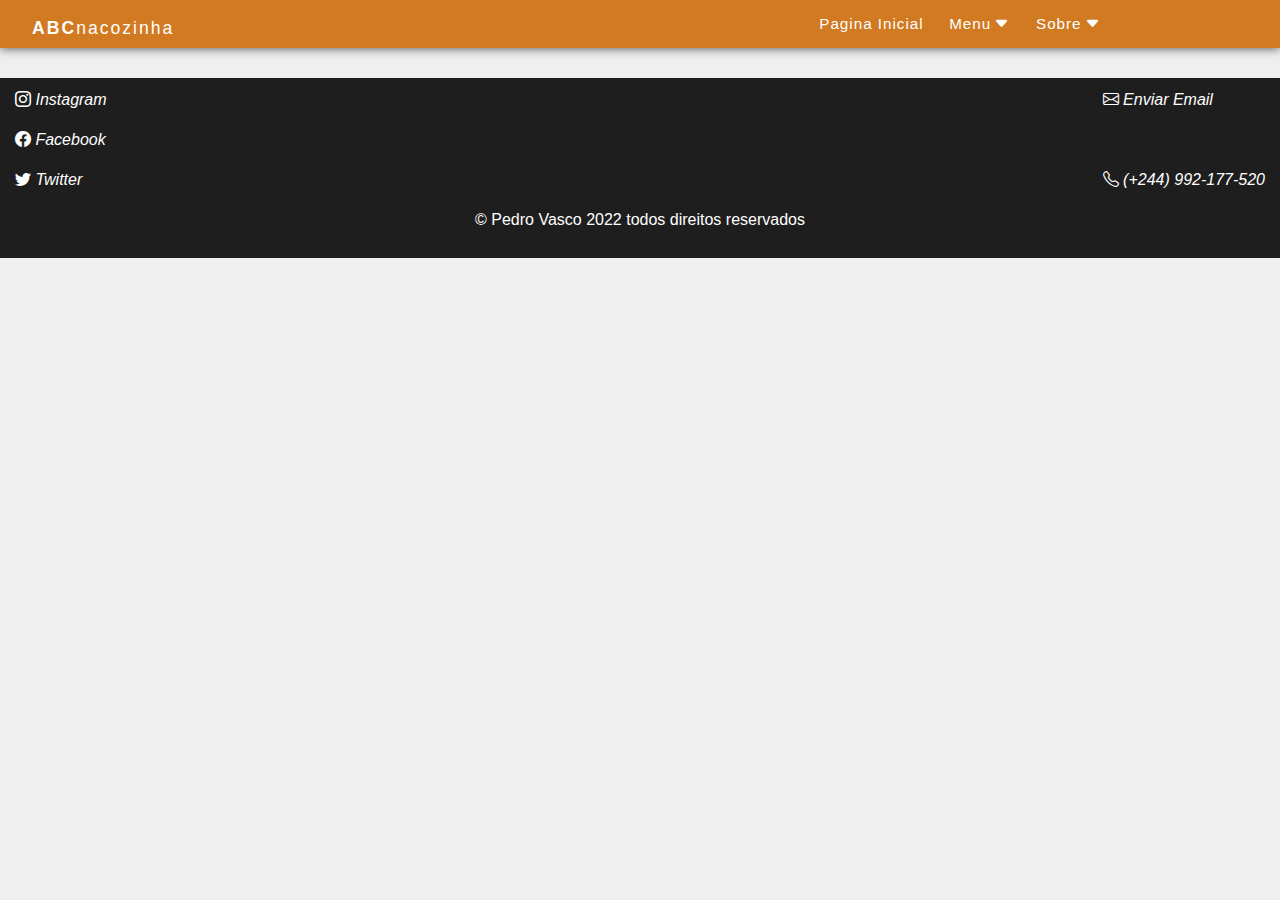
<file: forms/sobre-contacte-nos.html>
<!DOCTYPE html>
<html lang="pt">
<head>
    <meta charset="UTF-8">
    <meta http-equiv="X-UA-Compatible" content="IE=edge">
    <meta name="viewport" content="width=device-width, initial-scale=1.0">
    <link rel="icon" type="icon/png" href="/Img/ico/icons8_abc.ico">
    <link rel="stylesheet" href="/css/bootstrap.min.css">
    <link rel="stylesheet" href="/css/index.css">
    <link rel="stylesheet" href="/css/sobre.css">
    <link rel="stylesheet" href="/bootstrap-icons-1.9.1/bootstrap-icons.css">
    <title>ABCnacozinha | Contacte-nos</title>
</head>
<body>
    <header>
        <div class="container-menu">
            <input type="checkbox" name="" id="check">
            <div class="logo-container">
                <a href="/index.html"><h3 class="logo">ABC<span>nacozinha</span></h3></a>
            </div>
            <div class="nav-btn">
                <div class="nav-links">
                    <ul>
                        <li class="nav-link" style="--i: .6s">
                            <a href="../index.html">Pagina Inicial</a>
                        </li>
                        <li class="nav-link" style="--i: .85s">
                            <a href="#">Menu<i class="bi-caret-down-fill"></i></a>
                            <div class="dropdown">
                                <ul>
                                    <li class="dropdown-link">
                                        <a href="/forms/menu-normal.html">Normal - (Diversidade)</a>
                                    </li>
                                    <li class="dropdown-link">
                                        <a href="/forms/menu-especial.html">Especial - (Diversidade)</a>
                                    </li>
                                    <li class="dropdown-link">
                                        <a href="/forms/menu-doces-sugestoes.html">Doces & Sugestões</a>
                                    </li>
                                    <li class="dropdown-link">
                                        <a href="/forms/menu-bebibas.html">Bebidas</a>
                                    </li>
                                    <div class="arrow"></div>
                                </ul>
                            </div>
                        </li>
                        <li class="nav-link" style="--i: 1.1s">
                            <a href="#">Sobre<i class="bi-caret-down-fill"></i></a>
                            <div class="dropdown">
                                <ul>
                                    <li class="dropdown-link">
                                        <a href="/forms/sobre-nossa-equipe.html">Nossa Equipe</a>
                                    </li>
                                    <li class="dropdown-link">
                                        <a href="/forms/sobre-nosso-espaco.html">Nosso Espaço</a>
                                    </li>
                                    <li class="dropdown-link">
                                        <a href="/forms/sobre-contacte-nos.html">Contacte-nos</a>
                                    </li>
                                    <div class="arrow"></div>
                                </ul>
                            </div>
                        </li>
                    </ul>
                </div>
            </div>
            <div class="hamburguer-menu-container">
                <div class="hamburguer-menu">
                    <div></div>
                </div>
            </div>
        </div>
    </header>
    
    <footer class="footer">
        <div class="content-f">
            <div class="geral">
                <div class="social-container">
                    <a  href="https://www.instagram.com/pedro_vasco03/"><p><i class="bi-instagram"> Instagram</i> </p></a>
                    <a  href="https://www.facebook.com/profile.php?id=100008602689735"><p><i class="bi-facebook"> Facebook</i> </p></a>
                    <a  href="https://mobile.twitter.com/PedroVasco_03"><p><i class="bi-twitter"> Twitter</i> </p></a> 
                </div>
                <div class="contacto">
                     <a href="mailto:baltazarpedro092@gmail.com?subject=Hello"><p><i class="bi-envelope"> Enviar Email</i></p></a>    
                    <p><i class="bi-telephone"> (+244) 992-177-520</i></p>
                </div>
            </div>
        
    </div>
        <div class="copy">
            <p >&#169 Pedro Vasco 2022 todos direitos reservados</p>
        </div>
        
    </footer>
    <script src="/js/bootstrap.bundle.min.js"></script>
    <script src="/js/bootstrap.min.js"></script>
    <script src="/js/index.js"></script>
</body>
</file>
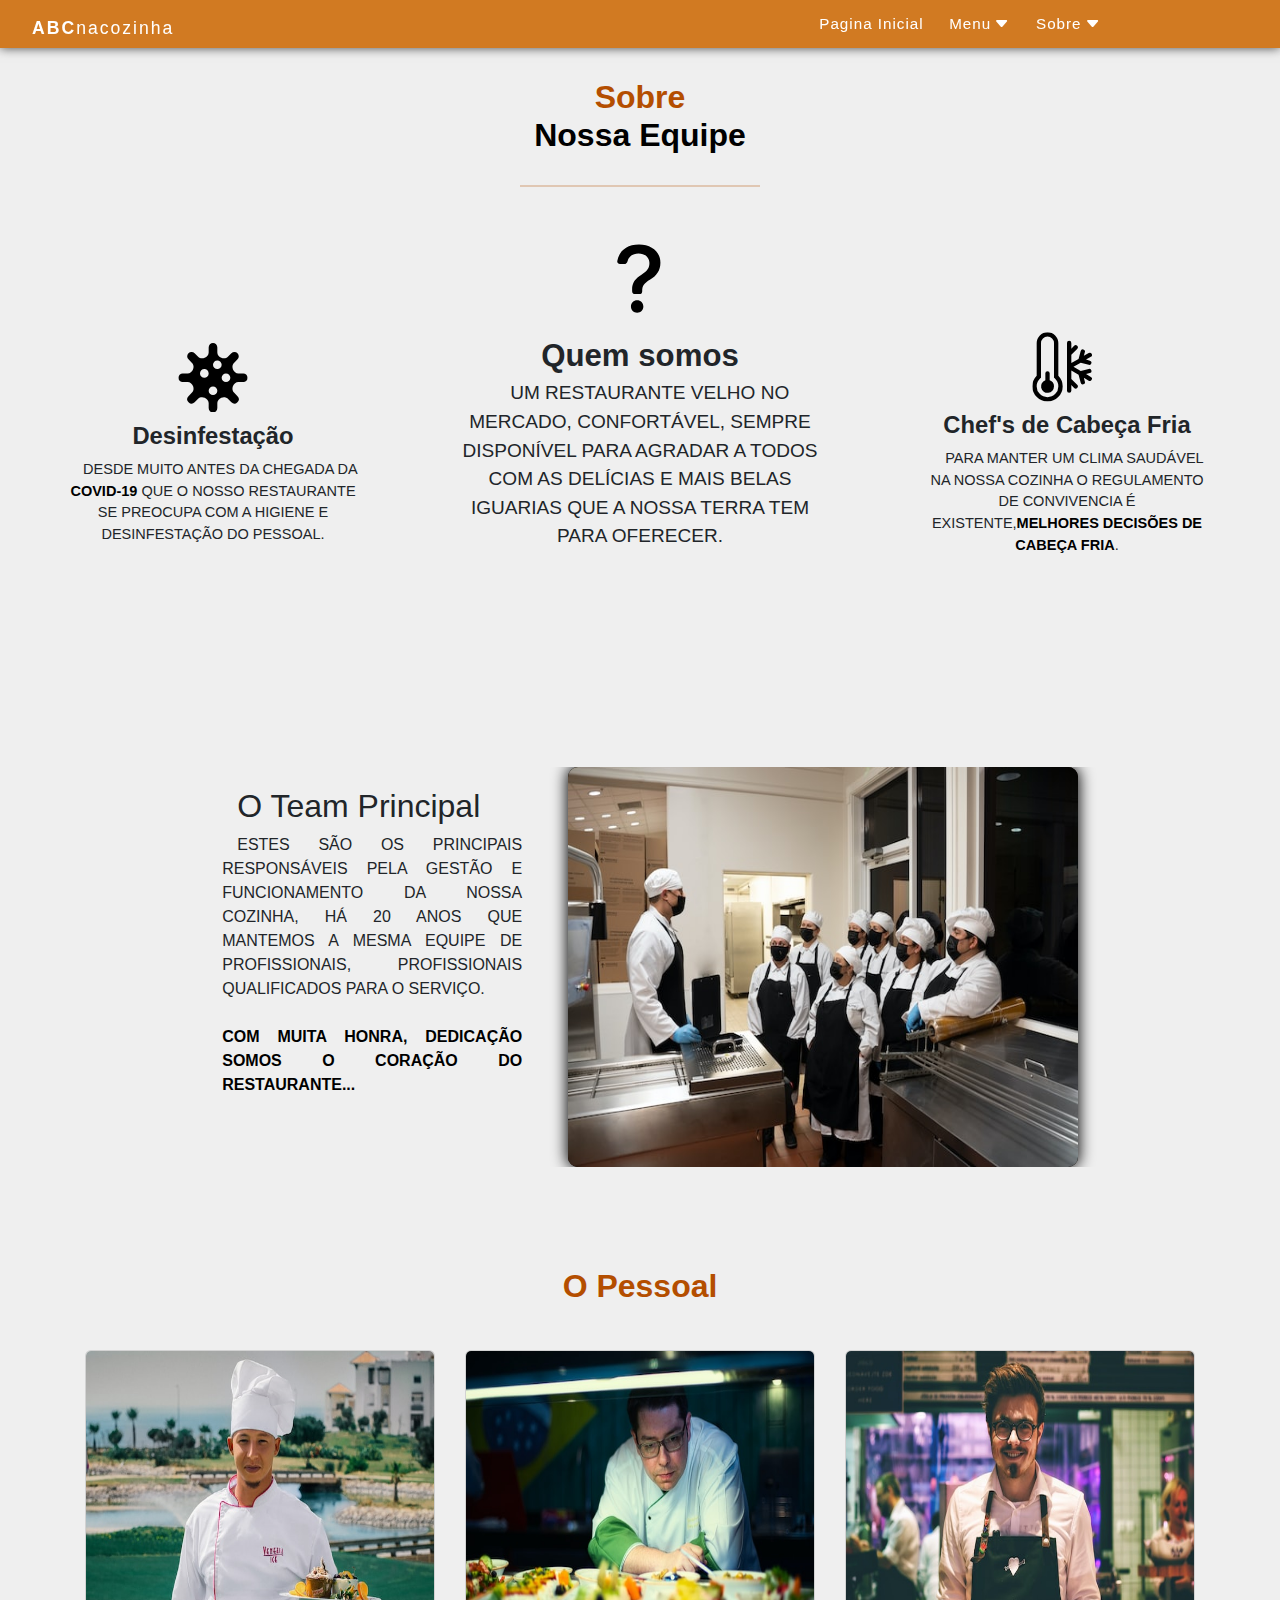
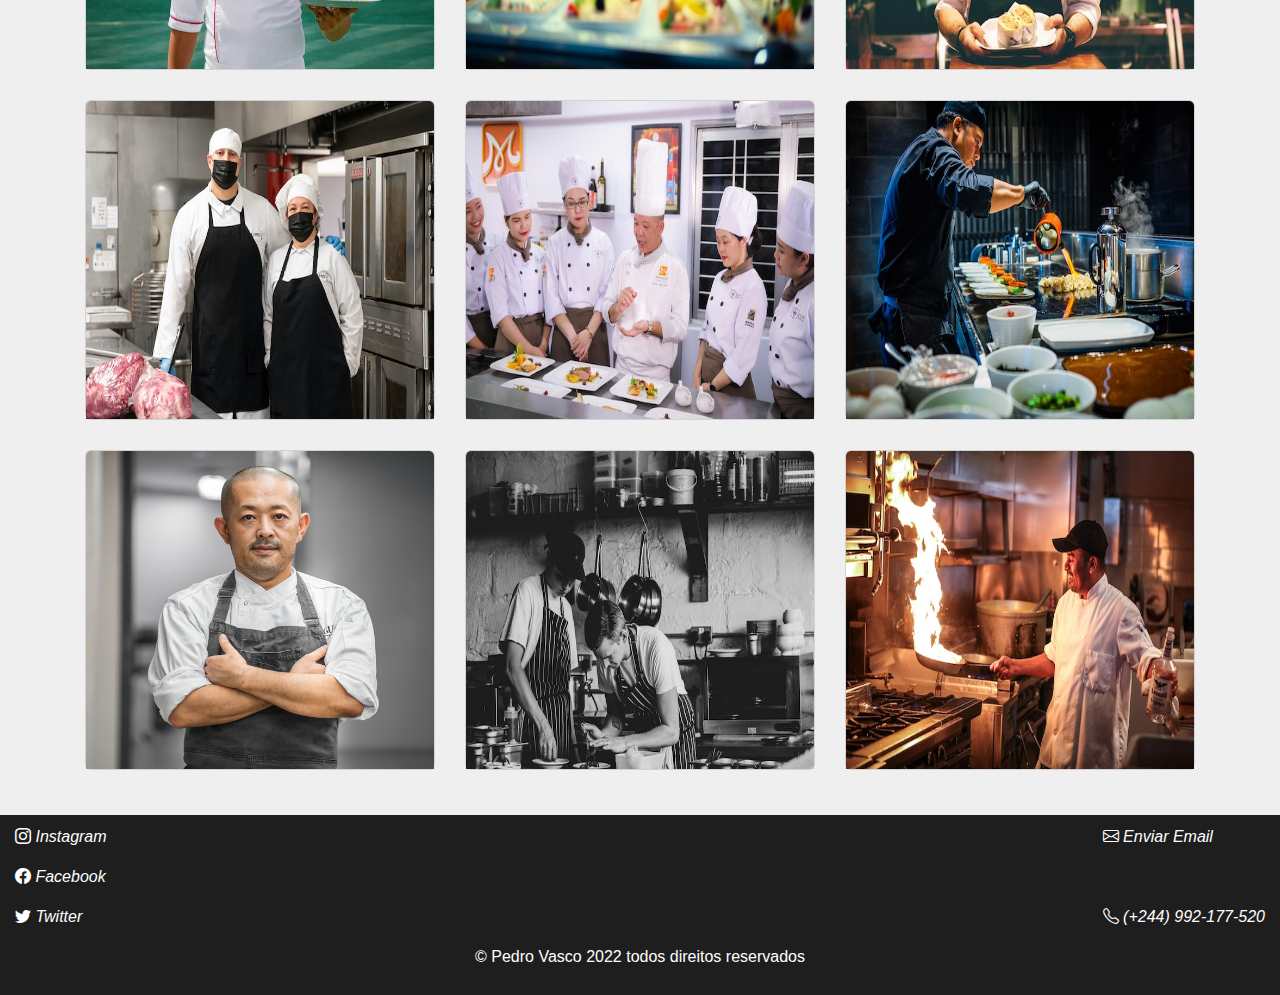
<file: forms/sobre-nossa-equipe.html>
<!DOCTYPE html>
<html lang="pt">
<head>
    <meta charset="UTF-8">
    <meta http-equiv="X-UA-Compatible" content="IE=edge">
    <meta name="viewport" content="width=device-width, initial-scale=1.0">
    <link rel="icon" type="icon/png" href="/Img/ico/icons8_abc.ico">
    <link rel="stylesheet" href="/css/bootstrap.min.css">
    <link rel="stylesheet" href="/css/index.css">
    <link rel="stylesheet" href="/css/sobre.css">
    <link rel="stylesheet" href="/bootstrap-icons-1.9.1/bootstrap-icons.css">
    <title>ABCnacozinha | Equipe</title>
</head>
<body>
    <header>
        <div class="container-menu">
            <input type="checkbox" name="" id="check">
            <div class="logo-container">
                <a href="/index.html"><h3 class="logo">ABC<span>nacozinha</span></h3></a>
            </div>
            <div class="nav-btn">
                <div class="nav-links">
                    <ul>
                        <li class="nav-link" style="--i: .6s">
                            <a href="../index.html">Pagina Inicial</a>
                        </li>
                        <li class="nav-link" style="--i: .85s">
                            <a href="#">Menu<i class="bi-caret-down-fill"></i></a>
                            <div class="dropdown">
                                <ul>
                                    <li class="dropdown-link">
                                        <a href="/forms/menu-normal.html">Normal - (Diversidade)</a>
                                    </li>
                                    <li class="dropdown-link">
                                        <a href="/forms/menu-especial.html">Especial - (Diversidade)</a>
                                    </li>
                                    <li class="dropdown-link">
                                        <a href="/forms/menu-doces-sugestoes.html">Doces & Sugestões</a>
                                    </li>
                                    <li class="dropdown-link">
                                        <a href="/forms/menu-bebibas.html">Bebidas</a>
                                    </li>
                                    <div class="arrow"></div>
                                </ul>
                            </div>
                        </li>
                        <li class="nav-link" style="--i: 1.1s">
                            <a href="#">Sobre<i class="bi-caret-down-fill"></i></a>
                            <div class="dropdown">
                                <ul>
                                    <li class="dropdown-link">
                                        <a href="/forms/sobre-nossa-equipe.html">Nossa Equipe</a>
                                    </li>
                                    <li class="dropdown-link">
                                        <a href="/forms/sobre-nosso-espaco.html">Nosso Espaço</a>
                                    </li>
                                    <div class="arrow"></div>
                                </ul>
                            </div>
                        </li>
                    </ul>
                </div>
            </div>
            <div class="hamburguer-menu-container">
                <div class="hamburguer-menu">
                    <div></div>
                </div>
            </div>
        </div>
    </header>
    <div class="container-principal">
        <h1 class="intro">Sobre
        <span class="inner"><br>Nossa Equipe</span></h1>
        <hr>
        <div class="container-descricao">
            <div class="descricao">
                <div class="image-descricao-container">
                    <img src="/bootstrap-icons-1.9.1/virus2.svg" class="image-descricao" alt="">
                </div>
                <h2 class="titulo-descricao">Desinfestação</h2>
                <p class="txt-descricao">Desde muito antes da chegada da <span class="inner">covid-19</span>
                    que o nosso restaurante se preocupa com a higiene e Desinfestação do pessoal. 
                </p>
            </div>
            <div class="descricao d-centro">
                <div class="image-descricao-container">
                    <img src="/bootstrap-icons-1.9.1/question-lg.svg" class="image-descricao" alt="">
                </div>
                <h2 class="titulo-descricao">Quem somos</h2>
                <p class="txt-descricao t-centro">um restaurante velho no mercado, confortável,
                    sempre disponível para agradar a todos com as delícias e mais belas iguarias que a nossa terra
                    tem para oferecer.
                </p>
            </div>
            <div class="descricao">
                <div class="image-descricao-container">
                    <img src="/bootstrap-icons-1.9.1/thermometer-snow.svg" class="image-descricao" alt="">
                </div>
                <h2 class="titulo-descricao">Chef's de Cabeça Fria</h2>
                <p class="txt-descricao">Para manter um clima saudável na nossa cozinha o regulamento
                    de convivencia é existente,<span class="inner">melhores decisões de cabeça fria</span>.
                </p>
            </div>
        </div> 

        <div class="container-equipe">
            <div class="content-equipe">
                <h2>O Team Principal</h2>
                <p class="txt">estes são os principais responsáveis pela gestão e funcionamento
                    da nossa cozinha, há 20 anos que mantemos a mesma equipe de profissionais, 
                    profissionais qualificados para o serviço. <br> <br>
                    <span class="inner">com muita honra, dedicação somos o coração do restaurante...</span>                 
                </p>
            </div>
            <div class="container-image">
                <div class="container-img">
                    <img class="img" src="../Img/Chefs/mealpro-bqrz4lyA3PM-unsplash.jpg" alt="">
                </div>
            </div>
        </div>
        <h1 class="intro">O Pessoal</h1>
        <div class="container-equipe2">
                <div class="card">
                        <img src="../Img/Chefs/mohamed-nohassi-DdglEoIC2y4-unsplash.jpg" class="card-img-top img-card" alt="...">
                </div>
                <div class="card">
                    <img src="../Img/Chefs/abdalla-m-Lmv0Y9qIABc-unsplash.jpg" class="card-img-top img-card" alt="...">
                </div>
                <div class="card">
                    <img src="../Img/Chefs/petr-sevcovic-e5Q5vWO55uU-unsplash.jpg" class="card-img-top img-card" alt="...">
                </div>
                <div class="card">
                    <img src="../Img/Chefs/mealpro-QoYadk_UgrQ-unsplash.jpg" class="card-img-top img-card" alt="...">
                </div>
                <div class="card">
                    <img src="../Img/Chefs/tr-ng-trung-c-p-kinh-t-du-l-ch-thanh-ph-h-chi-minh-cet-4iLrM6S5mCI-unsplash.jpg" class="card-img-top img-card" alt="...">
                </div>
                <div class="card">
                    <img src="../Img/Chefs/rod-long-kImU-9S9uh8-unsplash.jpg" class="card-img-top img-card" alt="...">
                </div>
                <div class="card">
                    <img src="../Img/Chefs/rc-cf-FMh5o5m5N9E-unsplash.jpg" class="card-img-top img-card" alt="...">
                </div>
                <div class="card">
                    <img src="../Img/Chefs/dan-rooney-qm6yxe7SjWg-unsplash.jpg" class="card-img-top img-card" alt="...">
                </div>
                <div class="card">
                    <img src="../Img/Chefs/johnathan-macedo-4NQEvxW2_4w-unsplash.jpg" class="card-img-top img-card" alt="...">
                </div>
        </div>
    </div>
    <footer class="footer">
        <div class="content-f">
            <div class="geral">
                <div class="social-container">
                    <a  href="https://www.instagram.com/pedro_vasco03/"><p><i class="bi-instagram"> Instagram</i> </p></a>
                    <a  href="https://www.facebook.com/profile.php?id=100008602689735"><p><i class="bi-facebook"> Facebook</i> </p></a>
                    <a  href="https://mobile.twitter.com/PedroVasco_03"><p><i class="bi-twitter"> Twitter</i> </p></a> 
                </div>
                <div class="contacto">
                     <a href="mailto:baltazarpedro092@gmail.com?subject=Hello"><p><i class="bi-envelope"> Enviar Email</i></p></a>    
                    <p><i class="bi-telephone"> (+244) 992-177-520</i></p>
                </div>
            </div>
        
    </div>
        <div class="copy">
            <p >&#169 Pedro Vasco 2022 todos direitos reservados</p>
        </div>
        
    </footer>
    <script src="/js/bootstrap.bundle.min.js"></script>
    <script src="/js/bootstrap.min.js"></script>
    <script src="/js/index.js"></script>
</body>
</file>
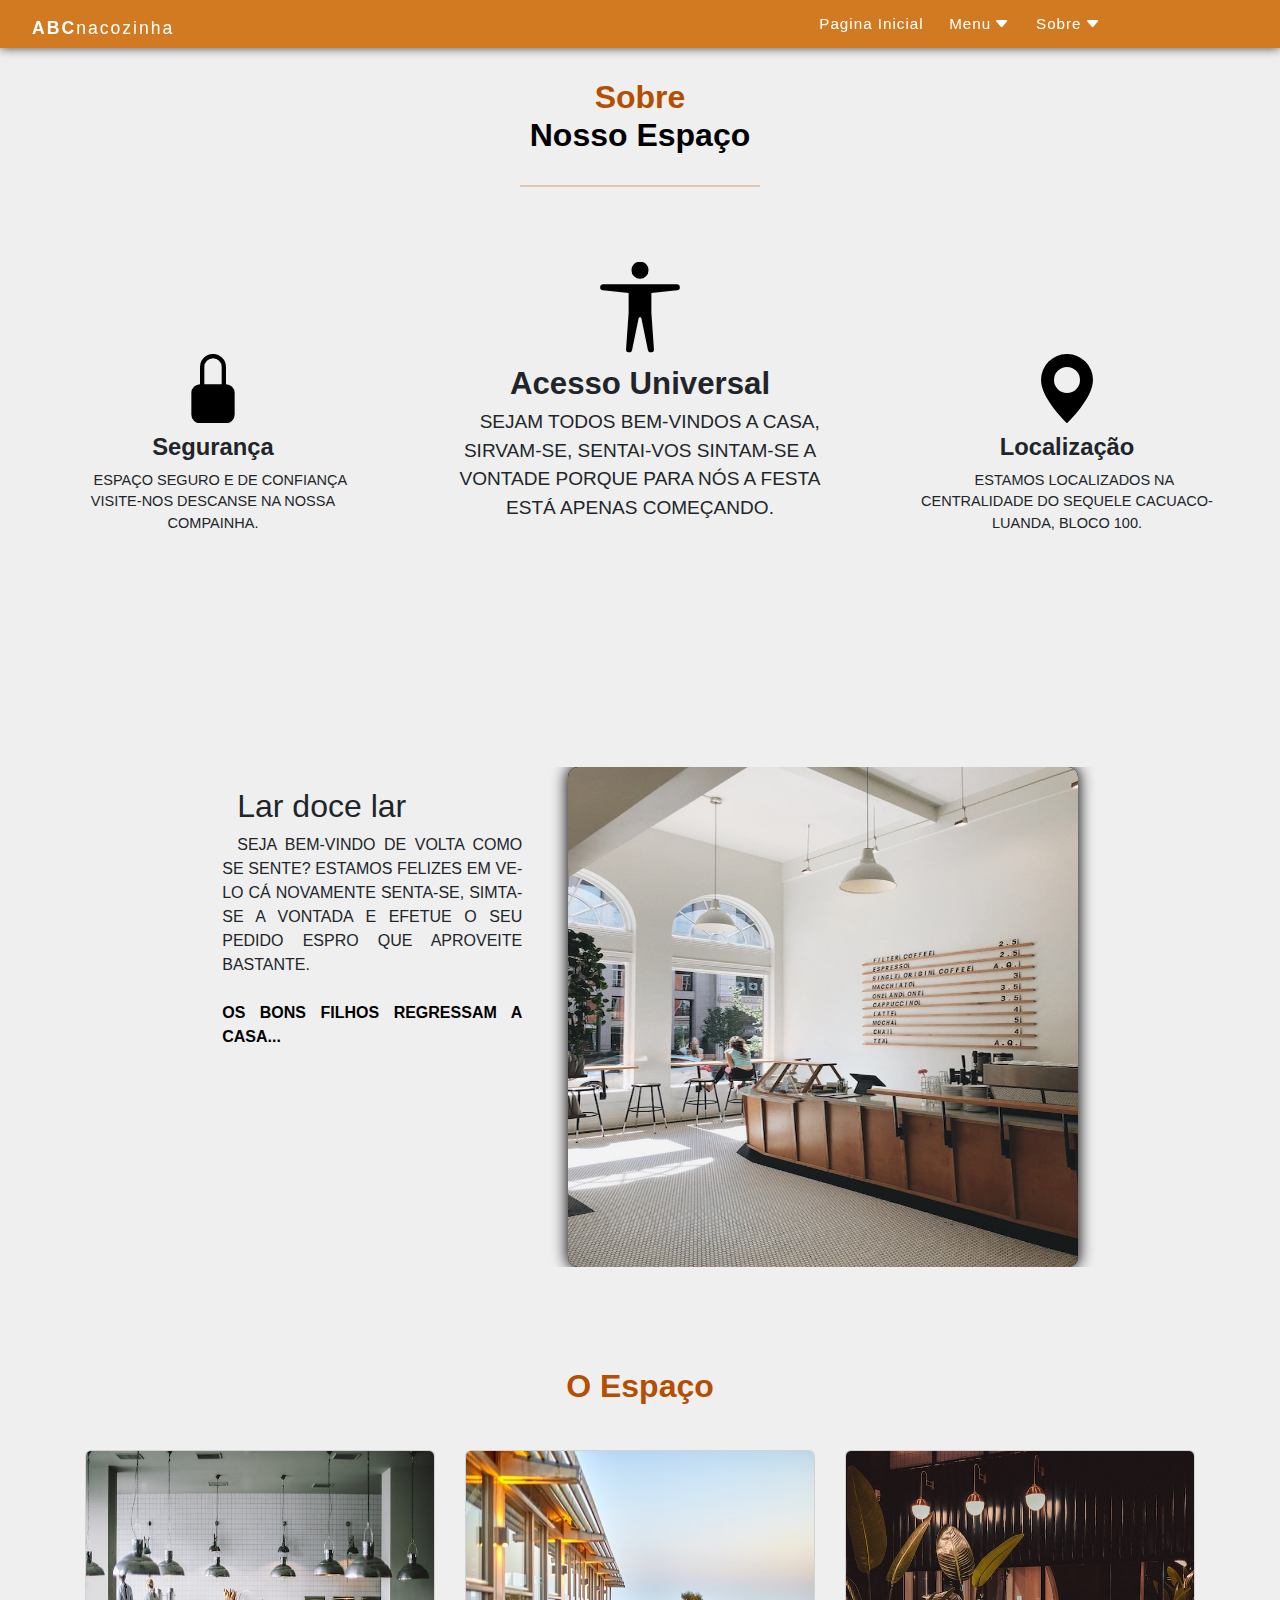
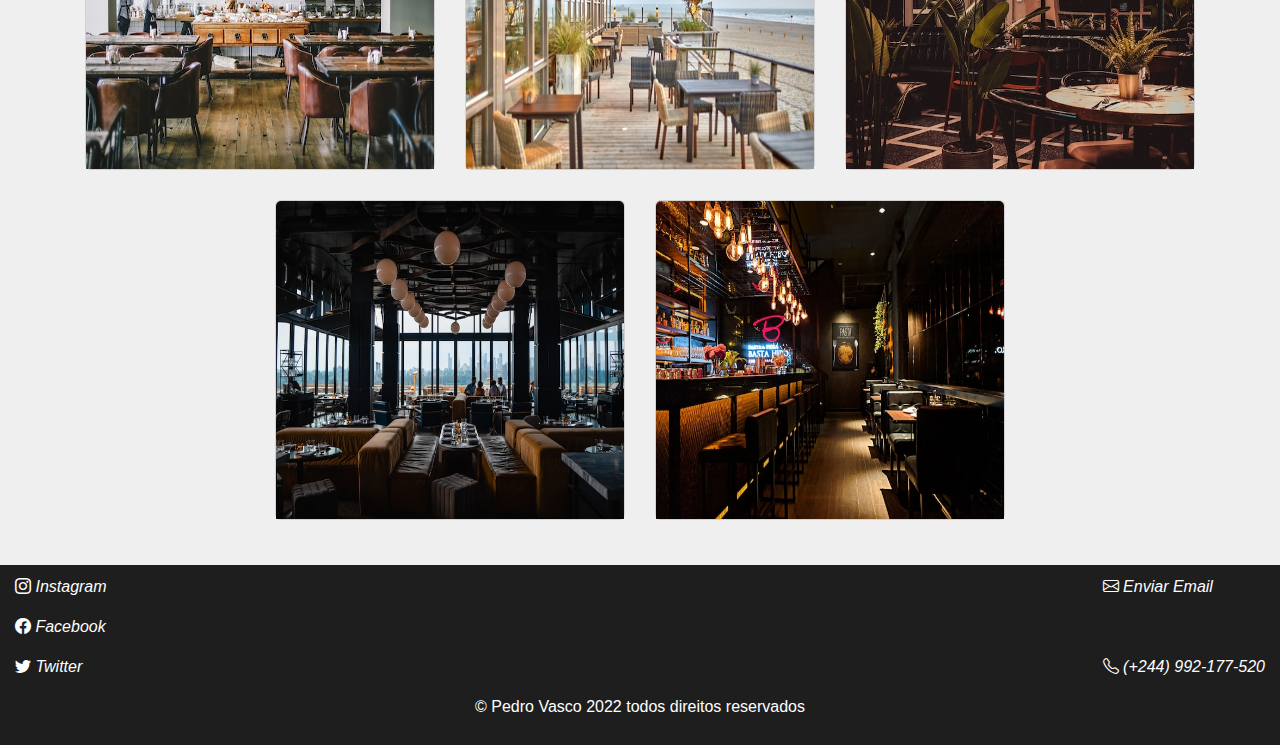
<file: forms/sobre-nosso-espaco.html>
<!DOCTYPE html>
<html lang="pt">
<head>
    <meta charset="UTF-8">
    <meta http-equiv="X-UA-Compatible" content="IE=edge">
    <meta name="viewport" content="width=device-width, initial-scale=1.0">
    <link rel="icon" type="icon/png" href="/Img/ico/icons8_abc.ico">
    <link rel="stylesheet" href="/css/bootstrap.min.css">
    <link rel="stylesheet" href="/css/index.css">
    <link rel="stylesheet" href="/css/sobre.css">
    <link rel="stylesheet" href="/bootstrap-icons-1.9.1/bootstrap-icons.css">
    <title>ABCnacozinha | Espaço</title>
</head>
<body>
    <header>
        <div class="container-menu">
            <input type="checkbox" name="" id="check">
            <div class="logo-container">
                <a href="/index.html"><h3 class="logo">ABC<span>nacozinha</span></h3></a>
            </div>
            <div class="nav-btn">
                <div class="nav-links">
                    <ul>
                        <li class="nav-link" style="--i: .6s">
                            <a href="../index.html">Pagina Inicial</a>
                        </li>
                        <li class="nav-link" style="--i: .85s">
                            <a href="#">Menu<i class="bi-caret-down-fill"></i></a>
                            <div class="dropdown">
                                <ul>
                                    <li class="dropdown-link">
                                        <a href="/forms/menu-normal.html">Normal - (Diversidade)</a>
                                    </li>
                                    <li class="dropdown-link">
                                        <a href="/forms/menu-especial.html">Especial - (Diversidade)</a>
                                    </li>
                                    <li class="dropdown-link">
                                        <a href="/forms/menu-doces-sugestoes.html">Doces & Sugestões</a>
                                    </li>
                                    <li class="dropdown-link">
                                        <a href="/forms/menu-bebibas.html">Bebidas</a>
                                    </li>
                                    <div class="arrow"></div>
                                </ul>
                            </div>
                        </li>
                        <li class="nav-link" style="--i: 1.1s">
                            <a href="#">Sobre<i class="bi-caret-down-fill"></i></a>
                            <div class="dropdown">
                                <ul>
                                    <li class="dropdown-link">
                                        <a href="/forms/sobre-nossa-equipe.html">Nossa Equipe</a>
                                    </li>
                                    <li class="dropdown-link">
                                        <a href="/forms/sobre-nosso-espaco.html">Nosso Espaço</a>
                                    </li>
                                    <div class="arrow"></div>
                                </ul>
                            </div>
                        </li>
                    </ul>
                </div>
            </div>
            <div class="hamburguer-menu-container">
                <div class="hamburguer-menu">
                    <div></div>
                </div>
            </div>
        </div>
    </header>
    <div class="container-principal">
         <h1 class="intro">Sobre
        <span class="inner"><br>Nosso Espaço</span></h1>
        <hr>
        <div class="container-descricao">
            <div class="descricao">
                <div class="image-descricao-container">
                    <img src="/bootstrap-icons-1.9.1/lock-fill.svg" class="image-descricao" alt="">
                </div>
                <h2 class="titulo-descricao">Segurança</h2>
                <p class="txt-descricao">espaço seguro e de confiança
                    visite-nos descanse na nossa compainha. 
                </p>
            </div>
            <div class="descricao d-centro">
                <div class="image-descricao-container">
                    <img src="/bootstrap-icons-1.9.1/universal-access.svg" class="image-descricao" alt="">
                </div>
                <h2 class="titulo-descricao">Acesso Universal</h2>
                <p class="txt-descricao t-centro">Sejam todos Bem-vindos a casa, sirvam-se, sentai-vos sintam-se
                    a vontade porque para nós a festa está apenas começando.
                </p>
            </div>
            
            <div class="descricao">
                <div class="image-descricao-container">
                    <img src="/bootstrap-icons-1.9.1/geo-alt-fill.svg" class="image-descricao" alt="">
                </div>
                <h2 class="titulo-descricao">Localização</h2>
                <p class="txt-descricao">estamos localizados na centralidade do sequele
                    cacuaco-luanda, bloco 100.
                </p>
            </div>
        </div>

        <div class="container-equipe">
            <div class="content-equipe">
                <h2>Lar doce lar</h2>
                <p class="txt">Seja Bem-vindo de volta como se sente? estamos felizes em ve-lo cá novamente senta-se,
                     simta-se a vontada e efetue o seu pedido espro que aproveite  bastante. <br> <br>
                    <span class="inner">Os bons filhos regressam a casa...</span>                 
                </p>
            </div>
            <div class="container-image container-image2">
                <div class="container-img">
                    <img class="img" src="../Img/Espaco/keghan-crossland-ZZxmc66SjfM-unsplash.jpg" alt="">
                </div>
            </div>
        </div>
        <h1 class="intro">O Espaço</h1>
        <div class="container-equipe2">
                <div class="card">
                        <img src="../Img/Espaco/maria-orlova-oMTlhdFUhdI-unsplash.jpg" class="card-img-top img-card" alt="...">
                </div>
                <div class="card">
                    <img src="../Img/Espaco/mathew-schwartz-GjzJFMnJZYg-unsplash.jpg" class="card-img-top img-card" alt="...">
                </div>
                <div class="card">
                    <img src="../Img/Espaco/nwar-igbariah-tHbWtMFzZZs-unsplash.jpg" class="card-img-top img-card" alt="...">
                </div>
                <div class="card">
                    <img src="../Img/Espaco/paul-griffin-WWST6E8LxeE-unsplash.jpg" class="card-img-top img-card" alt="...">
                </div>
                <div class="card">
                    <img src="../Img/Espaco/qui-nguyen-cnTdKzMOBns-unsplash.jpg" class="card-img-top img-card" alt="...">
                </div>
        </div>
    </div>
   
    <footer class="footer">
        <div class="content-f">
            <div class="geral">
                <div class="social-container">
                    <a  href="https://www.instagram.com/pedro_vasco03/"><p><i class="bi-instagram"> Instagram</i> </p></a>
                    <a  href="https://www.facebook.com/profile.php?id=100008602689735"><p><i class="bi-facebook"> Facebook</i> </p></a>
                    <a  href="https://mobile.twitter.com/PedroVasco_03"><p><i class="bi-twitter"> Twitter</i> </p></a> 
                </div>
                <div class="contacto">
                     <a href="mailto:baltazarpedro092@gmail.com?subject=Hello"><p><i class="bi-envelope"> Enviar Email</i></p></a>    
                    <p><i class="bi-telephone"> (+244) 992-177-520</i></p>
                </div>
            </div>
        
    </div>
        <div class="copy">
            <p >&#169 Pedro Vasco 2022 todos direitos reservados</p>
        </div>
        
    </footer>
    <script src="/js/bootstrap.bundle.min.js"></script>
    <script src="/js/bootstrap.min.js"></script>
    <script src="/js/index.js"></script>
</body>
</file>
<file: css/index.css>
*{
    padding: 0;
    margin: 0;
    box-sizing: border-box;
    
}

body{
    font-family: Verdana, Geneva, Tahoma, sans-serif;
    overflow-x: hidden;
    overflow-y: auto;
    background-color: #efefef;
}

ul{
    list-style: none;
}

a{
    text-decoration: none;
}
/*NavBar*/
header{
    position: sticky;
    top: 0px;
    background-color: #d17a22;
    width: 100vw;
    z-index: 1000;
    height: 3rem;
    box-shadow: 0 0 10px rgba(0, 0, 0, 0.7);
}

.container-menu{
    width: 100%;
    padding: 0 2rem;
    margin: 0 auto;
    display: flex;
    position: relative;
}

.logo-container{
    flex: 1;
    display: flex;
    align-items: center;
}

.nav-btn{
    right: 0;
    flex: 1;
    display: flex;
    justify-content: flex-end;
}

.nav-links{
    flex: 1;
}

.logo{
    color: #fff;
    font-size: 1.1rem;
    font-weight: bold;
    letter-spacing: 2px;
    text-transform: uppercase;
    line-height: 3rem;
}

.logo span{
    font-weight: 100;
    line-height: 1;
    text-transform: lowercase;
}

.btn{
    display: inline-block;
    padding: .5rem 1.3rem;
    font-size: .8rem;
    border: 2px solid #fff;
    border-radius: 2rem;
    line-height: 1;
    margin: 0 .2rem;
    transition: .3s;
    text-transform: uppercase;
}

.btn.solid, .btn.transparent:hover{
    background-color: #fff;
    color: #d17a22;
}

.btn.transparent, .btn.solid:hover{
    background-color: transparent;
    color: #fff;
}

.nav-links > ul{
    display: flex;
    justify-content: center;
    align-items: center;
}

.nav-link{
    position: relative;
}

.nav-link > a{
    line-height: 3rem;
    color: #fff;
    padding: 0 .8rem;
    letter-spacing: 1px;
    font-size: .95rem;
    display: flex;
    align-items: center;
    justify-content: space-between;
    transition: .5s;
}

.nav-link > a > i{
    margin-left: .2rem;
}

.nav-link:hover > a{
    transform: scale(1.1);
}

.dropdown{
    position: absolute;
    top: 100%;
    left: 0;
    width: 10rem;
    transform: translateY(10px);
    opacity: 0;
    pointer-events: none;
    transition: .5s;
    overflow-x: hidden;
}

.dropdown ul{
    position: relative;
}

.dropdown-link > a{
    display: flex;
    background-color: #fff;
    color: #d17a22;
    padding: .5rem 1rem;
    font-size: .9rem;
    align-items: center;
    justify-content: space-between; 
    transition: .3s;
}

.dropdown-link:hover > a{
    background-color: #d17a22;
    color: #fff;
}

.dropdown-link i{
    transform: rotate(-90deg);
}

.arrow{
    position: absolute;
    width: 11px;
    height: 11px;
    top: -5.5px;
    left: 32px;
    background-color: #fff;
    transform: rotate(45deg);
    cursor: pointer;
    transition: .3s;
    z-index: -1;
}

.dropdown-link:first-child:hover ~ .arrow{
    background-color: #d17a22;
}

.dropdown-link{
    position: relative;
}

.nav-link:hover > .dropdown,
.dropdown-link:hover > .dropdown{
    transform: translate(0, 0);
    opacity: 1;
    pointer-events: auto;
}

.hamburguer-menu-container{
    flex: 1;
    display: none;
    align-items: center;
    justify-content: flex-end;
}

.hamburguer-menu{
    width: 2.5rem;
    height: 2.5rem;
    display: flex;
    align-items: center;
    justify-content: center;
}

.hamburguer-menu div{
    width: 1.6rem;
    height: 3px;
    border-radius: 3px;
    background-color: white;
    position: relative;
    z-index: 1001;
    transition: .5s;
}

.hamburguer-menu div::before, 
.hamburguer-menu div::after{
    content: '';
    position: absolute;
    width: inherit;
    height: inherit;
    background-color: #fff;
    border-radius: 3px;
    transition: .5s;
}

.hamburguer-menu div::before{
    transform: translateY(-7px);
}

.hamburguer-menu div::after{
    transform: translateY(7px);
}

#check{
    position: absolute;
    top: 50%;
    right: 2rem;
    transform: translateY(-50%);
    width: 2.5rem;
    height: 2.5rem;
    z-index: 90000;
    cursor: pointer;
    opacity: 0;
    display: none;
}

#check:checked ~ .hamburguer-menu-container
.hamburguer-menu div{
    background-color: transparent;
}

#check:checked ~ .hamburguer-menu-container
.hamburguer-menu div::before{
    transform: translateY(0) rotate(-45deg);
}

#check:checked ~ .hamburguer-menu-container
.hamburguer-menu div::after{
    transform: translateY(0) rotate(45deg);
}

#check:checked ~ .nav{
    transform: translateX(0);
}

a:active ~ .nav{
    transform: translateY(-100%);
}

@keyframes animation{
    from{
        opacity: 0;
        transform: translateY(15px);
    }
    to{
        opacity: 1;
        transform: translateY(0px);
    }
}

@media(max-width: 1050px){


    .carousel-inner{
        width: 100%;
        height: 100%;
        overflow: hidden;
    } 

    .hamburguer-menu-container{
        display: flex;
    }

    #check{
        display: block;
    }

    .nav-btn{
        position: fixed;
        height: calc(100vh - 3rem);
        top: 3rem;
        left: 0;
        width: 100%;
        background-color: #d17a22;
        flex-direction: column;
        align-items: center;
        justify-content: space-between;
        overflow-x: hidden;
        overflow-y: auto;
        transform: translateX(100%);
        transition: .65s;
    }

    #check:checked ~ .nav-btn{
        transform: translateX(0);
    }

    #check:checked ~ .nav-btn .nav-link,
    #check:checked ~ .nav-btn .log-sign{
        animation: animation .5s ease forwards var(--i);
    }

    .nav-links{
        flex: initial;
        width: 100%;
    }

    .nav-links > ul{
        flex-direction: column;
    }

    .nav-link{
        width: 100%;
        opacity: 0;
        transform: translateY(15px);
    }


    .nav-link > a{
        line-height: 1;
        padding: 1.6rem 2rem;
    }

    .nav-link:hover > a{
        transform: scale(1.1);
        margin-left: 10px;
        background-color: #cb793a;
    }

    .dropdown{
        position: initial;
        top: initial;
        left: initial;
        transform: initial;
        opacity: 1;
        pointer-events: auto;
        width: 100%;
        padding: 0;
        background-color: #b44e00;
        display: none;
    }

    .nav-link:hover > .dropdown,
    .dropdown-link:hover > .dropdown{
        display: block;
    }

    .nav-link:hover > a > i,
    .dropdown-link:hover > a > i{
        transform:  rotate(360deg);
    }

    .dropdown-link > a{
        background-color: transparent;
        color: #fff;
        padding: 1.2rem 2rem;
        line-height: 1;
    }

    .arrow{
        z-index: 1;
        background-color: #b44e00;
        left: 10%;
        transform: scale(1.1) rotate(45deg);
        transition: .5s;
    }

    .nav-link:hover .arrow{
        background-color: #d17a22;
    }

    .dropdown-link > a{
        padding: 1.2rem 2rem 1.2rem 3rem;
    }

    .dropdown-link:hover > a{
        background-color: #b44e00;
    }

    .dropdown-link:first-child:hover ~ .arrow{
        background-color: #d17a22;
    }

    .nav-link > a > i{
        font-size: 1.1rem;
        transform: rotate(-90deg);
        transition: .7s;
    }

    .dropdown i{
        font-size: 1rem;
        transition: .7s;
    }

    .dropdown-link:not(:nth-last-child(2)){
        border-bottom: none;
    }

    .dropdown .dropdown .arrow{
        display: none;
    }
}
/*FIMNavBar*/

/*Descricao*/
.container-descricao{
    display: flex;
    flex-direction: row;
    justify-content: center;
    margin: 150px auto;
    flex-wrap: wrap;
}

.descricao{
    display: flex;
    justify-content: center;
    flex-direction: column;
    align-items: center;
    text-align: center;
    width: 300px;
    height: 300px;
    margin:15px auto;
    scale: 0.99;
}

.descricao:last-child{
    margin-bottom: -100px;
}

.titulo-descricao{
    text-align: center;
    font-size: 18pt;
    font-weight: bold;
}
.txt-descricao{
    text-indent: 15px;
    text-transform: uppercase;
    font-size: 11pt;
}
.d-centro{
    width: 300px;
    height: 200px;
    scale: 1.3;
}

.image-descricao-container{
    width: 70px;
    height: 70px;
    margin-bottom: 10px;
}

.image-descricao{
    width: 100%;
    height: 100%;
}
.t-centro{
    margin-top: -5px;
}
@media(max-width:1150px){
    .d-centro{
        scale:1.0;
    }
    .t-centro{
    margin-top: 5px;
    }
}
/*FIM*/
/*Slide*/
.c-item{
    height: 500px;
}

.c-img{
    height: 100%;
    object-fit: cover;
    filter: brightness(0.5);
}

.carousel1{
    box-shadow: 0 0 10px rgba(0, 0, 0, 0.7);
    margin-bottom: 50px;
}

.carousel-indicators{
    transform: translateY(-30px);
    border-radius: 50%;
}
/*FimSlide*/
.container-principal{
    width: 100%;
}
/*Vantagens*/
.image-vantagem{
    width: 300px;
    height: 300px;
    border-radius: 10px;
    margin: 20px 0;
    box-shadow: 0 0 15px 1px rgba(0, 0, 0, 0.704);
    transition: .5s all;
}

.image-vantagem:hover{
    scale: 1.1;
}

.vantagens{
    width: 80%;
    margin: auto auto;
    display: flex;
    flex-direction: column;
    justify-content: center;
    box-sizing: border-box;
    margin: 50px auto;
}

.vantagem:last-child{
    margin-bottom: 100px;
}

.vantagem{
    display: flex;
    flex-wrap: wrap;
    margin: 0 auto;
    justify-content: center;
}

.v1{
    justify-content: flex-start;
    margin: 0 0;
}
.v2{
    justify-content: flex-end;
    margin: 0 0;
}
.v3{
    justify-content: flex-start;
    margin: 0 0;
}

.content{
    width: 400px;
    height: auto;
    margin:auto 20px;
    padding: 10px;
    background-color: white;
    box-shadow: 0 0 15px 1px rgba(0, 0, 0, 0.704);
}

.vantagem-titulo{
    font-size: 1.7rem;
    margin-bottom: 5px;
    margin-left: 10px;
}

.vantagem-descricao{
    text-align: justify;
    text-transform: capitalize;
    text-indent: 15px;
    line-height: 1.4;
}

.vantagem-titulo::before{
    content: "";
    display: inline-block;
    width: 10px;
    height: 25px;
    margin-right: 5px;
}

.vantagem:nth-of-type(3n+1) .vantagem-titulo::before{
    background-color: #b44e00;
}

.vantagem:nth-of-type(3n+2) .vantagem-titulo::before{
    background-color: #d17a22;
}

.vantagem:nth-of-type(3n+3) .vantagem-titulo::before{
    background-color: #b44e00;
}

@media(max-width:1000px){

    .v1{
        justify-content: center;
    }
    .v2{
        justify-content: center;
    }
    .v3{
        justify-content: center;
    }
}
@media (max-width:350px){
    .image-vantagem{
        width: 250px;
        height: 250px;
    }
}

/*Destaques*/
.titulo-destaque{
    margin: 30px 0;
    text-align: center;
    font-weight: bold;
    text-transform: uppercase;
}

.cards-wrapper{
    display: flex;
    flex-direction: row;
    justify-content: center;
}

.container-card{
    height: 400px;
    width: 100%;
    display: flex;
    justify-content: center;
    align-items: center;
    flex-wrap: wrap;
    background-color: rgba(0, 5, 5, .8);
}


.image-destaque{
    display: flex;
    position: relative;
    width: 350px;
    height: 350px;
    overflow: hidden;
    margin:  auto;
    border-radius: 10px;
}

@media (max-width:975px){
    .esconder{
        display: none;
    }
    .image-destaque{
        width: 280px;
        height: 280px;
    }
}

.image-destaque:after{
    content: '';
    position: absolute;
    width: 500px;
    height: 500px;
    top: 50%;
    left: 50%;
    transform: translate(-140%, -50%);
    background-color: rgba(209, 122, 34, .8);
    border-radius: 50%;
    transition: .8s;
}

.image-destaque:hover::after{
    transform: translate(-50%, -50%);
}

.image-destaque:hover .img-destaque{
    transform: translate(-50%, -50%) scale(1.2) rotate(20deg);
}
.carousel-control-prev, .carousel-control-next{
    margin:  auto 50px;
    height: 32px;
    width: 32px;
}
.img-destaque{
    position: absolute;
    width: 100%;
    height: 100%;
    top: 50%;
    left: 50%;
    transform: translate(-50%, -50%);
    transition: .8s;
    margin: 0 .8rem;
}

.i{
    position: absolute;
    z-index: 2;
    width: 200px;
    top: 50%;
    left: 38%;
    transform: translate(-2000px, -50px);
    transition: .8s;
    transition-timing-function: ease-in;
}

.image-destaque:hover .i{
    transform: translate(-50px, -50px);
    transition-timing-function: ease;
}


.bi-info-circle{
    width: 100px;
}

.pre-btn{
    background-color: transparent;
    border: none;
    transform: rotate(90deg);
    cursor: pointer;
    left: 0;
    left: 0;
}
.nxt-btn{
    background-color: transparent;
    border: none;
    transform: rotate(-90deg);
    cursor: pointer;
    right: 0;
}

.pre-btn img,
.nxt-btn img{
        opacity: 0.2;
}

.pre-btn:hover img,
.nxt-btn:hover img{
        opacity: 1;
}

.pre-btn,.nxt-btn{
    width:  10vh;
    height: 100%;
    position: absolute;
    top: 0;
    display: flex;
    justify-content: center ;
    align-items: center ;
    z-index: 9;
}

.b{
    width: max-content;
}

.b:hover{
   scale:1.3;
}
@media (max-width: 568px){
    .cards-wrapper{
        display: flex;
    }
    .image-destaque{
        margin: 0 .5rem;
    }
}

@media(max-width: 800px){
    .image-destaque:not(:first-child){
        display: none;
    }
}

/*FIMDestaques*/

/* Footer */

footer{
    display: flex;
    flex-direction: column;
    justify-content: space-between;
    margin-top: 20px;
    background-color: rgb(30, 30, 30);
    color: white;
    padding: 10px 15px;
    overflow-x: hidden;
    margin-top: 30px;
}

.contacto{
    display: flex;
    flex-direction: column;
    justify-content: space-between; 
}

.social-container{
    display: flex;
    flex-direction: column;
}

.copy{
    display: flex;
    justify-content: center;
}

.geral{
    display: flex;
    flex-direction: row;
    justify-content: space-between;
}

footer a{
    text-decoration: none;
    color: #fff;
    bottom: 0;
}
/* FimFooter */
</file>
<file: css/menu.css>
*{
    margin: 0;
    padding: 0;
}

.intro{
    font-size: 2rem;
    text-align: center;
    margin: 30px 0;
    font-weight: bold
}

h1{
    color: #b44e00;
}

.inner{
    color: black;
    font-size:x-large;
}

hr{
    border: none;
    background-color: #b44e00;
    height: 2px;
    width: 240px;
    margin: 30px auto;
}

.container{
    display: flex;
    justify-content: center;
    padding: 0;
}

.accordion{
    width: 100%;
    display: flex;
    justify-content: center;
    flex-direction: column;
    flex-wrap: wrap;
    padding: 0;
}

.accordion li{
    list-style: none;
    width: 100%;
}

label{
    background-color: #b44e00cf;
    color: #fff;
    border-radius: 10px;
    margin: 10px;
    cursor: pointer;
}

.accordion li label{
    display: flex;
    align-items: center;
}

label::before{
    content: '+';
    font-size: 24px;
    font-weight: 600;
}

input[type='radio']{
    display: none;
}

.accordion .acontent{
    color: #555;
    max-height: 0;
    overflow: hidden;
}

.accordion input[type='radio']:checked + label + .acontent{
    max-height: 100%;
}

.accordion input[type='radio']:checked + label::before{
    content: '-';
}

.card-group{
        display: flex;
        flex-wrap: wrap;
        justify-content: center;
        overflow: hidden;
    }

.card{
    height: 550px;
    margin: 0 10px;
    box-sizing: border-box;
    padding: 10px;
}

.card-body{
    width: 100%;
    height: 100px;
}

.btn-card-container{
    display: flex;
    flex-direction: row;
    justify-content: end;
}

.btn-card{
    transition: .5s all;
}

.btn-card:hover{
    border: none;
    background-color: #b44e00;
    scale: 1.1;
}
.i-container{
    height: 300px;
    background-color: black;
}

.i-card{
    width: 100%;
    height: 300px;
    object-fit: cover;
}

.extensivel{
    margin: 15px 0;
}

@media(max-width:365px) {
    .card{
        width: 300px;
        height: 500px;
        margin: 0 10px;
        box-sizing: border-box;
        padding: 10px;
    }

    .i-container{
        height: 200px;
        background-color: black;
    }
    
    .i-card{
        width: 100%;
        height: 200px;
        object-fit: cover;
    }
}
</file>
<file: css/sobre.css>
.container-descricao{
    margin: 50px auto;
}

.intro{
    font-size: 2rem;
    text-align: center;
    margin: 30px 0;
    font-weight: bold
}

h1{
    color: #b44e00;
}

.inner{
    color: black;
    font-weight: bold;
}

hr{
    border: none;
    background-color: #b44e00;
    height: 2px;
    width: 240px;
    margin: 30px auto;
}

.container-equipe{
    display: flex;
    flex-direction: row;
    flex-wrap: wrap;
    justify-content: center;
    overflow: hidden;
    margin: 150px auto;
}

.content-equipe{
    width: 300px;
    margin: 20px;
    text-align: justify;
    text-indent: 15px;
}
.txt{
    text-transform: uppercase;
}

.container-image{
    display: flex;
    justify-content:center;
    width: 510px;
    height: 400px;
    background-color:#b44e0063;
    border-radius: 10px;
    margin-left: 2%;
}

.container-img{
    width: 100%;
    height: 100%;
    background-color: black;
    border-radius: 10px;
    box-shadow: 0 0 15px 1px black;
}

.img{
    width: 100%;
    height: 100%;
    border-radius: 10px;
    transition: .5s all;
}
.container-image2{
    height: 500px;
}
.img:hover{
    scale: 1.06;
}

@media (max-width:530px){
    .container-image{
        width: 300px;
        height: 300px;
    }
    .container-equipe{
        margin: 50px auto;
    }
}

.container-equipe2{
    display: flex;
    flex-wrap: wrap;
    justify-content: center;
    align-items: center;
    margin: 30px auto;
}

.container-equipe{
    margin-bottom: 100px;
}

.card{
    width: 350px;
    height: 320px;
    margin: 15px;
    transition: .5s;
}

.img-card{
    width: 100%;
    height: 100%;
    transition: .8s;
}

.img-card:hover{
    scale: 1.2;
    rotate: 5deg;
    border-radius: 50%;
    background-color: black;
}

.card:hover{
    background: #b44e0050;
    border-radius: 20%;
}

.container-descricao{
    margin-top: 100px;
}

.descricao:last-child{
    margin-bottom: -50px;
}
</file>
